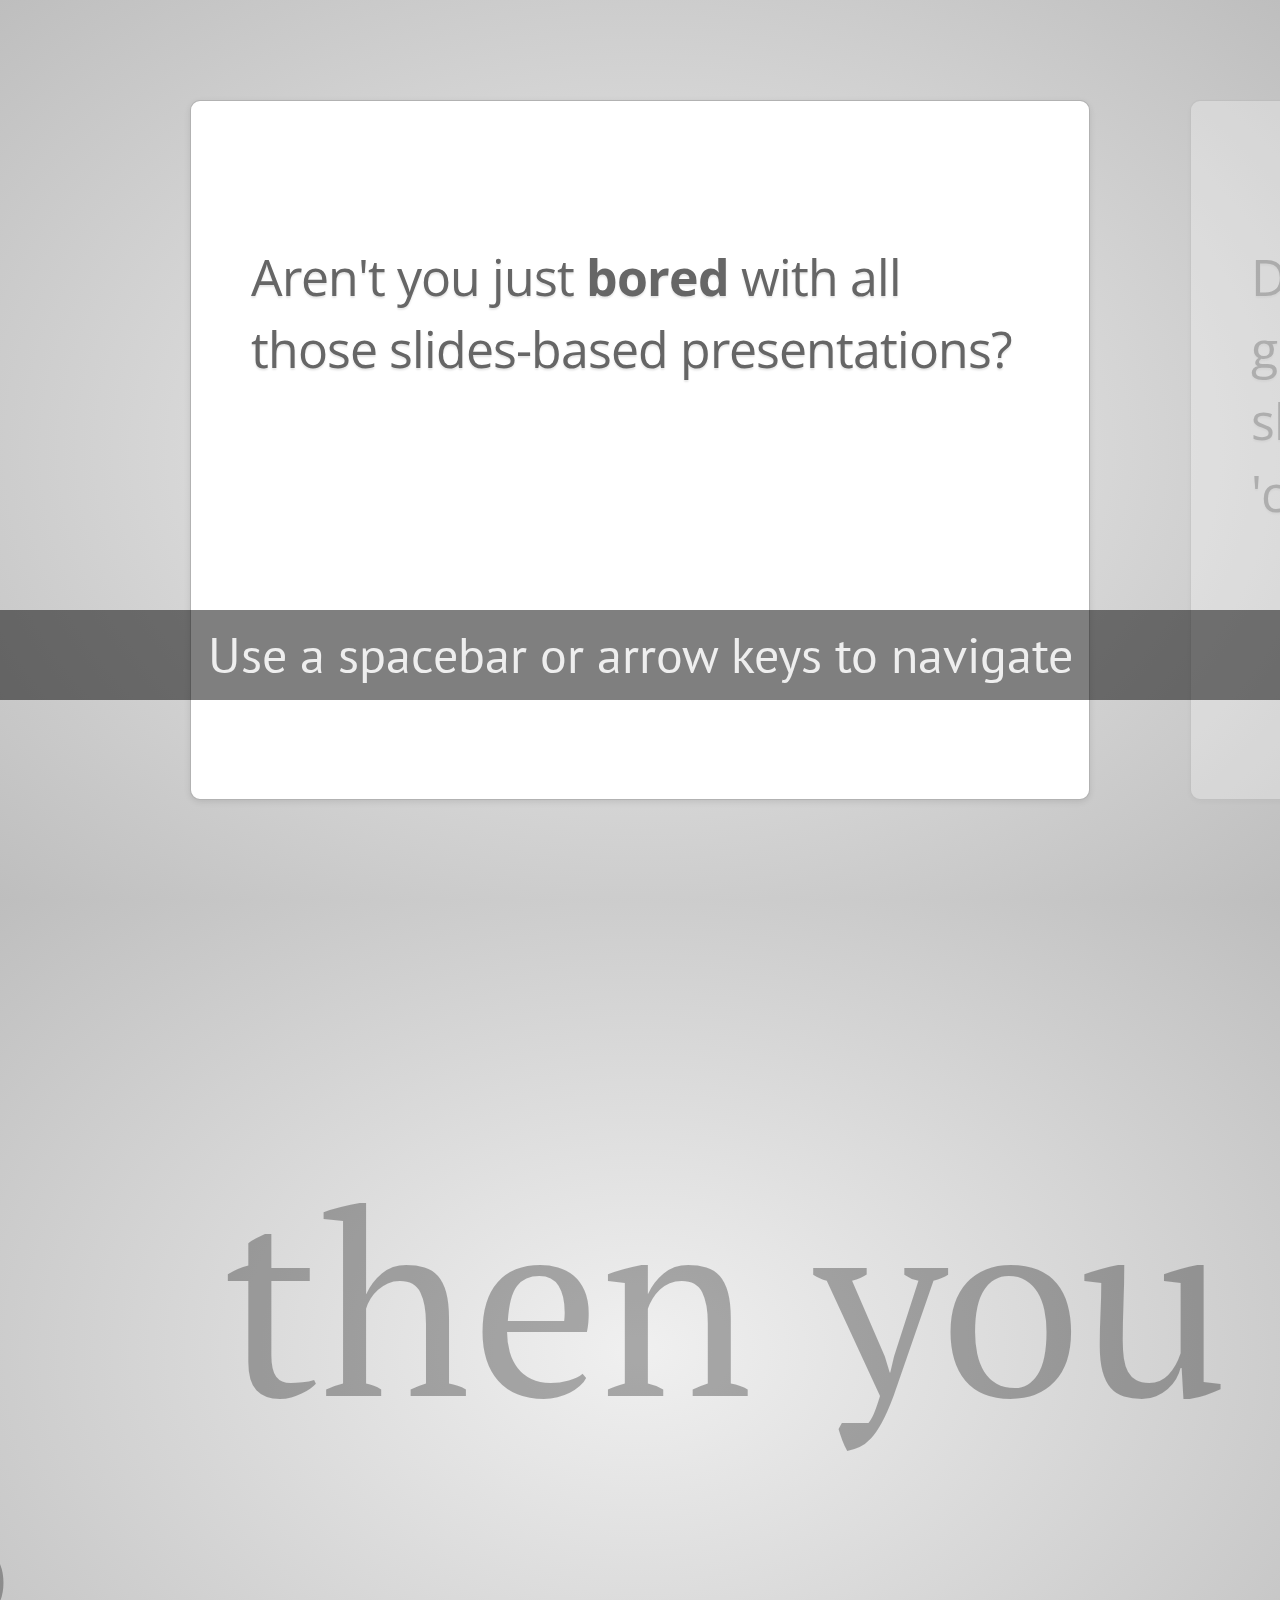
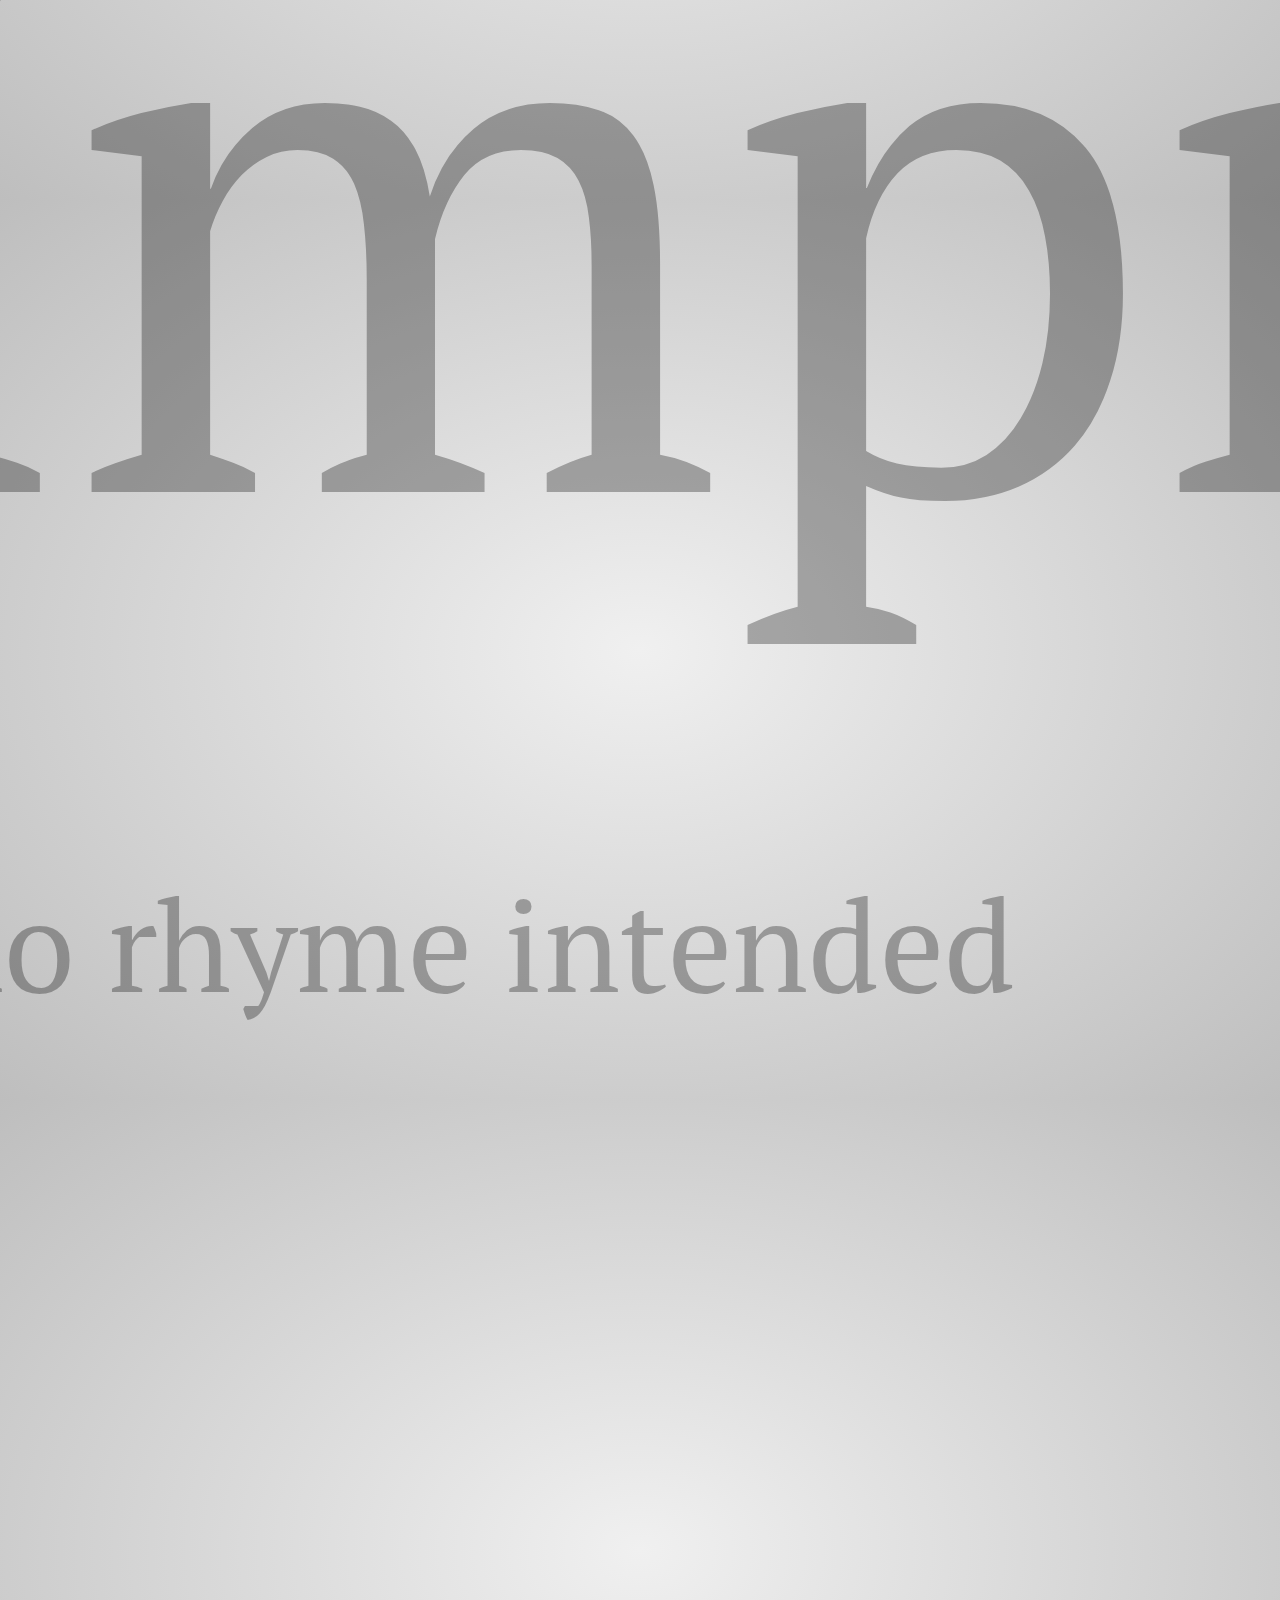
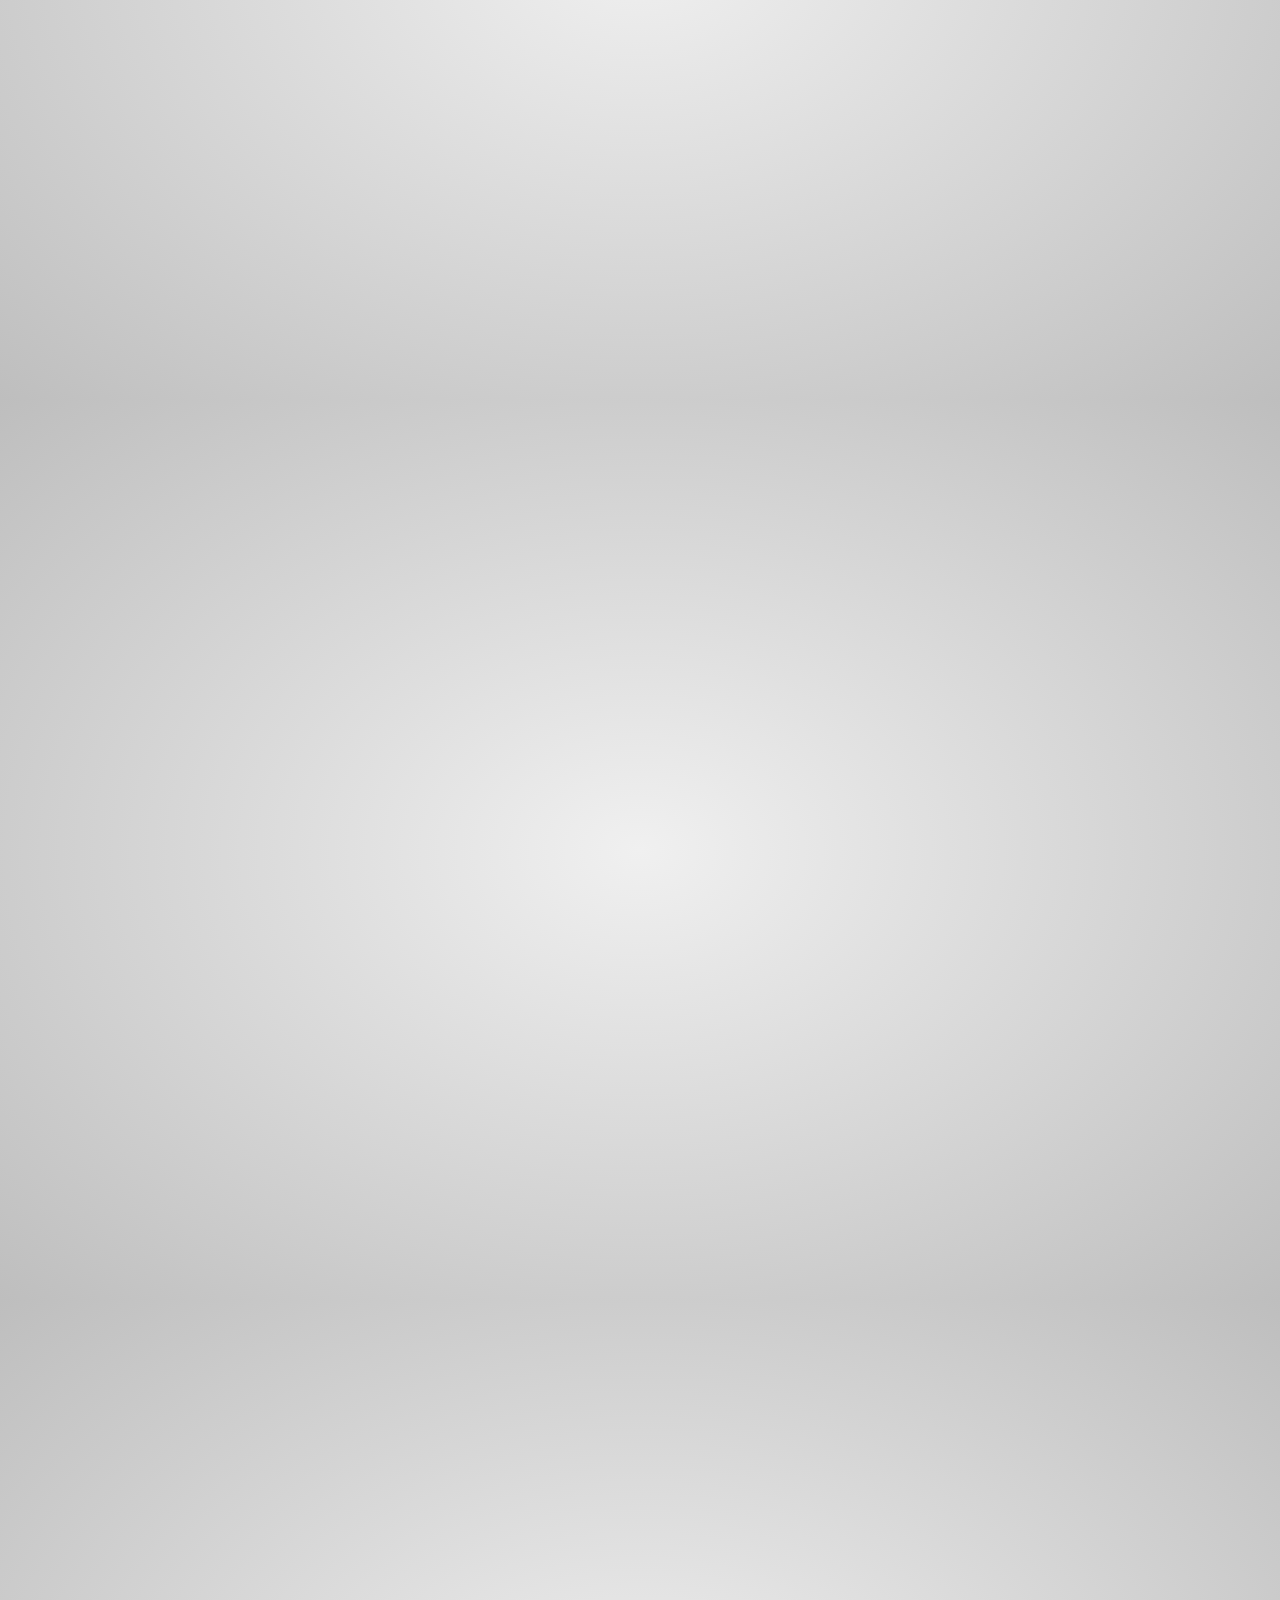
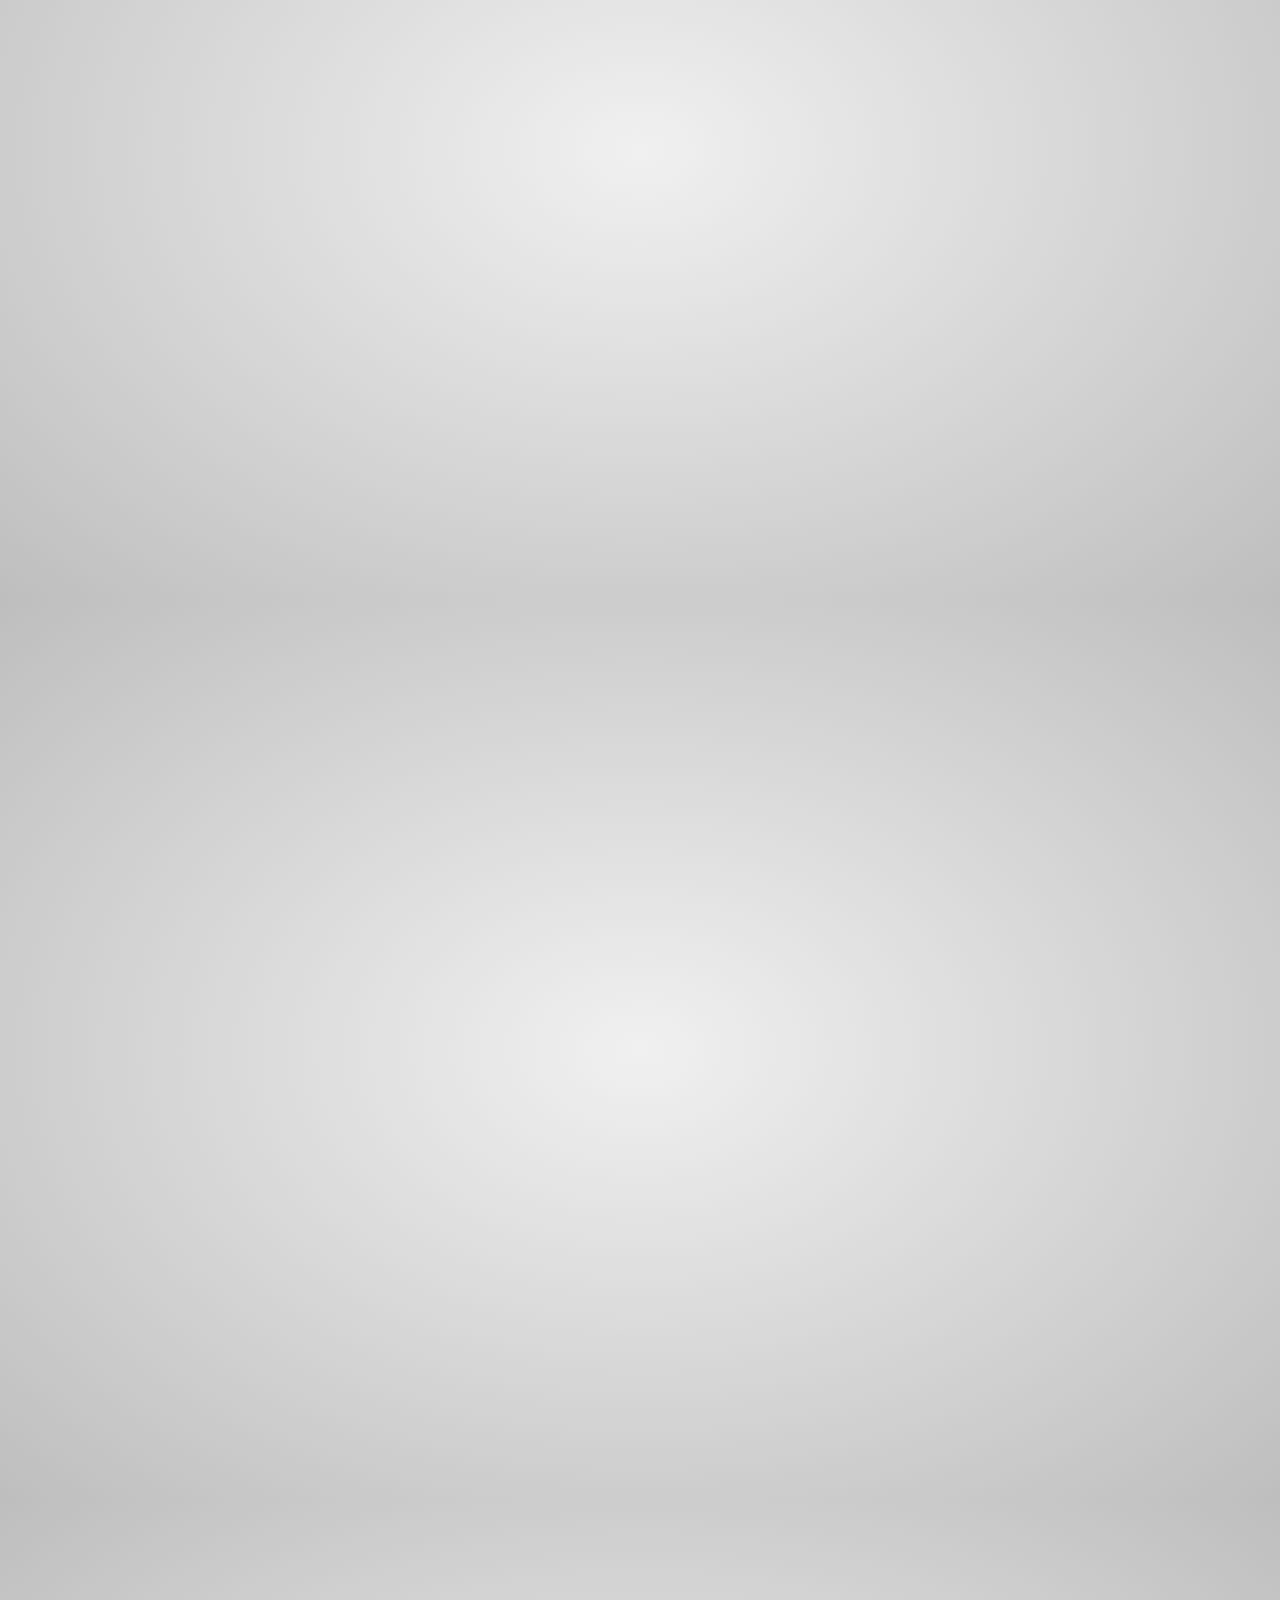
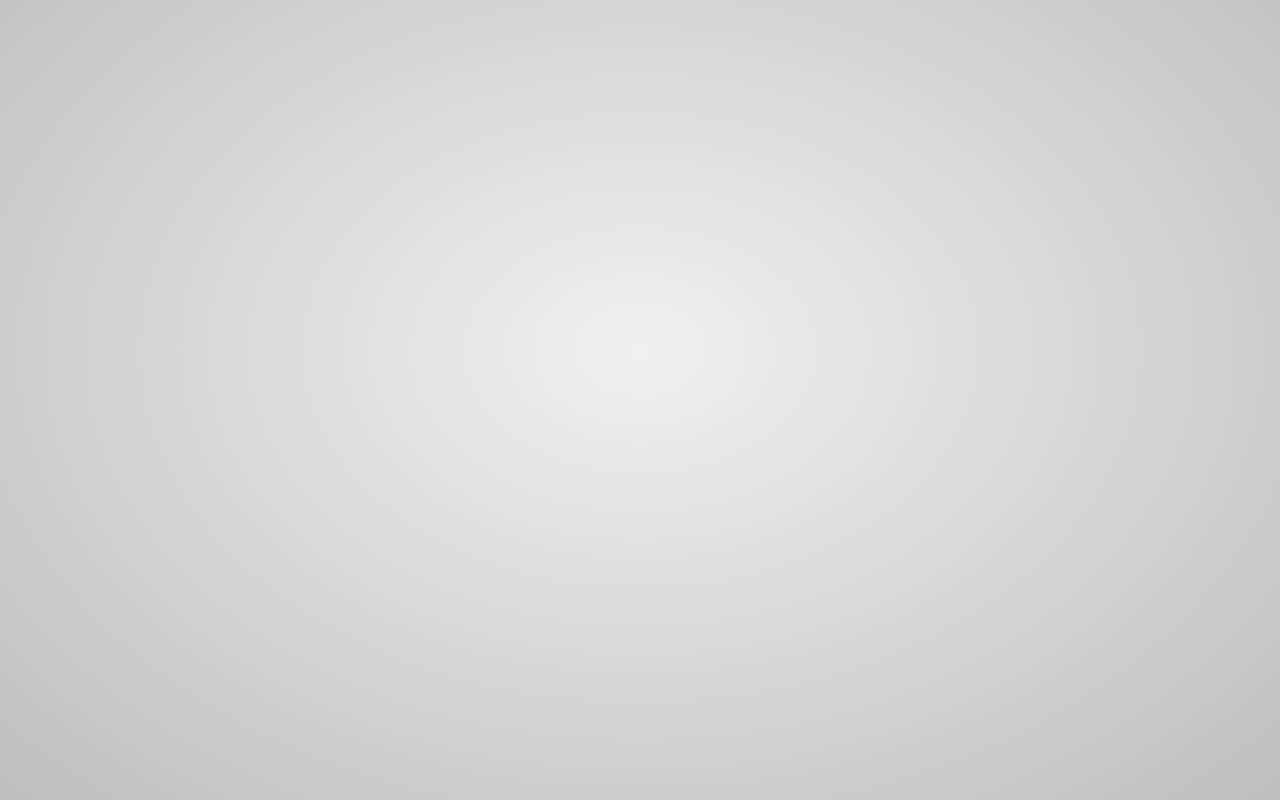
<file: index.html>
<!doctype html>

<!--

    Welcome to the light side of the source, young padawan.

    One step closer to learn something interesting you are...

                               ____                  
                            _.' :  `._               
                        .-.'`.  ;   .'`.-.           
               __      / : ___\ ;  /___ ; \      __  
             ,'_ ""=-.:__;".-.";: :".-.":__;.-="" _`,
             :' `.t""=-.. '<@.`;_  ',@:` ..-=""j.' `;
                  `:-.._J '-.-'L__ `-.-' L_..-;'     
                    "-.__ ;  .-"  "-.  : __.-"       
                        L ' /.======.\ ' J           
                         "-.   "__"   .-"            
                        __.l"-:_JL_;-";.__           
                     .-j/'.;  ;""""  / .'\"-.        
                   .' /:`. "-.:     .-" .';  `.      
                .-"  / ;  "-. "-..-" .-"  :    "-.   
             .+"-.  : :      "-.__.-"      ;-._   \  
             ; \  `.; ;                    : : "+. ; 
             :  ;   ; ;                    : ;  : \: 
             ;  :   ; :                    ;:   ;  : 
            : \  ;  :  ;                  : ;  /  :: 
            ;  ; :   ; :                  ;   :   ;: 
            :  :  ;  :  ;                : :  ;  : ; 
            ;\    :   ; :                ; ;     ; ; 
            : `."-;   :  ;              :  ;    /  ; 
             ;    -:   ; :              ;  : .-"   : 
             :\     \  :  ;            : \.-"      : 
              ;`.    \  ; :            ;.'_..-=  / ; 
              :  "-.  "-:  ;          :/."      .'  :
               \         \ :          ;/  __        :
                \       .-`.\        /t-""  ":-+.   :
                 `.  .-"    `l    __/ /`. :  ; ; \  ;
                   \   .-" .-"-.-"  .' .'j \  /   ;/ 
                    \ / .-"   /.     .'.' ;_:'    ;  
                     :-""-.`./-.'     /    `.___.'   
                           \ `t  ._  /               
                            "-.t-._:'                

-->

<!--
    
    So you'd like to know how to use impress.js?
    
    You've made the first, very important step - you're reading the source code.
    And that's how impress.js presentations are built - with HTML and CSS code.
    
    Believe me, you need quite decent HTML and CSS skills to be able to use impress.js effectively.
    And what is even more important, you need to be a designer, too, because there are no default
    styles for impress.js presentations, there is no default or automatic layout for them.
    
    You need to design and build it by hand.
    
    So...
    
    Would you still like to know how to use impress.js?
    
-->

<html lang="en">
<head>
    <meta charset="utf-8" />
    <meta name="viewport" content="width=1024" />
    <meta name="apple-mobile-web-app-capable" content="yes" />
    <title>impress.js | presentation tool based on the power of CSS3 transforms and transitions in modern browsers | by Bartek Szopka @bartaz</title>
    
    <meta name="description" content="impress.js is a presentation tool based on the power of CSS3 transforms and transitions in modern browsers and inspired by the idea behind prezi.com." />
    <meta name="author" content="Bartek Szopka" />

    <link href="http://fonts.googleapis.com/css?family=Open+Sans:regular,semibold,italic,italicsemibold|PT+Sans:400,700,400italic,700italic|PT+Serif:400,700,400italic,700italic" rel="stylesheet" />

    <!--
        
        Impress.js doesn't depend on any external stylesheet. Script adds all styles it needs for
        presentation to work.
        
        This style below contains styles only for demo presentation. Browse it to see how impress.js
        classes are used to style presentation steps, or how to apply fallback styles, but I don't want
        you to use them directly in your presentation.
        
        Be creative, build your own. We don't really want all impress.js presentations to look the same,
        do we?
        
        When creating your own presentation get rid of this file. Start from scratch, it's fun!
        
    -->
    <link href="css/impress-demo.css" rel="stylesheet" />
    
    <link rel="shortcut icon" href="favicon.png" />
    <link rel="apple-touch-icon" href="apple-touch-icon.png" />
</head>

<!--
    
    Body element is used by impress.js to set some useful class names, that will allow you to detect
    the support and state of the presentation in CSS or other scripts.
    
    First very useful class name is `impress-not-supported`. This class means, that browser doesn't
    support features required by impress.js, so you should apply some fallback styles in your CSS.
    It's not necessary to add it manually on this element. If the script detects that browser is not
    good enough it will add this class, but keeping it in HTML means that users without JavaScript
    will also get fallback styles.
    
    When impress.js script detects that browser supports all required features, this class name will
    be removed.
    
    The class name on body element also depends on currently active presentation step. More details about
    it can be found later, when `hint` element is being described.
    
-->
<body class="impress-not-supported">

<!--
    For example this fallback message is only visible when there is `impress-not-supported` class on body.
-->
<div class="fallback-message">
    <p>Your browser <b>doesn't support the features required</b> by impress.js, so you are presented with a simplified version of this presentation.</p>
    <p>For the best experience please use the latest <b>Chrome</b>, <b>Safari</b> or <b>Firefox</b> browser.</p>
</div>

<!--
    
    Now that's the core element used by impress.js.
    
    That's the wrapper for your presentation steps. In this element all the impress.js magic happens.
    It doesn't have to be a `<div>`. Only `id` is important here as that's how the script find it.
    
    You probably won't need it now, but there are some configuration options that can be set on this element.
    
    To change the duration of the transition between slides use `data-transition-duration="2000"` giving it
    a number of ms. It defaults to 1000 (1s).
    
    You can also control the perspective with `data-perspective="500"` giving it a number of pixels.
    It defaults to 1000. You can set it to 0 if you don't want any 3D effects.
    If you are willing to change this value make sure you understand how CSS perspective works:
    https://developer.mozilla.org/en/CSS/perspective
    
    But as I said, you won't need it for now, so don't worry - there are some simple but interesing things
    right around the corner of this tag ;)
    
-->
<div id="impress">

    <!--
        
        Here is where interesting thing start to happen.
        
        Each step of the presentation should be an element inside the `#impress` with a class name
        of `step`. These step elements are positioned, rotated and scaled by impress.js, and
        the 'camera' shows them on each step of the presentation.
        
        Positioning information is passed through data attributes.
        
        In the example below we only specify x and y position of the step element with `data-x="-1000"`
        and `data-y="-1500` attributes. This means that **the center** of the element (yes, the center)
        will be positioned in point x = -1000px and y = -1500px of the presentation 'canvas'.
        
        It will not be rotated or scaled.
        
    -->
    <div id="bored" class="step slide" data-x="-1000" data-y="-1500">
        <q>Aren't you just <b>bored</b> with all those slides-based presentations?</q>
    </div>

    <!--
        
        The `id` attribute of the step element is used to identify it in the URL, but it's optional.
        If it is not defined, it will get a default value of `step-N` where N is a number of slide.
        
        So in the example below it'll be `step-2`.
        
        The hash part of the url when this step is active will be `#/step-2`.
        
        You can also use `#step-2` in a link, to point directly to this particular step.
        
        Please note, that while `#/step-2` (with slash) would also work in a link it's not recommended.
        Using classic `id`-based links like `#step-2` makes these links usable also in fallback mode.
        
    -->
    <div class="step slide" data-x="0" data-y="-1500">
        <q>Don't you think that presentations given <strong>in modern browsers</strong> shouldn't <strong>copy the limits</strong> of 'classic' slide decks?</q>
    </div>

    <div class="step slide" data-x="1000" data-y="-1500">
        <q>Would you like to <strong>impress your audience</strong> with <strong>stunning visualization</strong> of your talk?</q>
    </div>

    <!--
        
        This is an example of step element being scaled.
        
        Again, we use a `data-` attribute, this time it's `data-scale="4"`, so it means that this
        element will be 4 times larger than the others.
        From presentation and transitions point of view it means, that it will have to be scaled
        down (4 times) to make it back to it's correct size.
        
    -->
    <div id="title" class="step" data-x="0" data-y="0" data-scale="4">
        <span class="try">then you should try</span>
        <h1>impress.js<sup>*</sup></h1>
        <span class="footnote"><sup>*</sup> no rhyme intended</span>
    </div>

    <!--
        
        This element introduces rotation.
        
        Notation shouldn't be a surprise. We use `data-rotate="90"` attribute, meaning that this
        element should be rotated by 90 degrees clockwise.
        
    -->
    <div id="its" class="step" data-x="850" data-y="3000" data-rotate="90" data-scale="5">
        <p>It's a <strong>presentation tool</strong> <br/>
        inspired by the idea behind <a href="http://prezi.com">prezi.com</a> <br/>
        and based on the <strong>power of CSS3 transforms and transitions</strong> in modern browsers.</p>
    </div>

    <div id="big" class="step" data-x="3500" data-y="2100" data-rotate="180" data-scale="6">
        <p>visualize your <b>big</b> <span class="thoughts">thoughts</span></p>
    </div>

    <!--
        
        And now it gets really exciting! We move into third dimension!
        
        Along with `data-x` and `data-y`, you can define the position on third (Z) axis, with
        `data-z`. In the example below we use `data-z="-3000"` meaning that element should be
        positioned far away from us (by 3000px).
        
    -->
    <div id="tiny" class="step" data-x="2825" data-y="2325" data-z="-3000" data-rotate="300" data-scale="1">
        <p>and <b>tiny</b> ideas</p>
    </div>

    <!--
        
        This step here doesn't introduce anything new when it comes to data attributes, but you
        should notice in the demo that some words of this text are being animated.
        It's a very basic CSS transition that is applied to the elements when this step element is
        reached.
        
        At the very beginning of the presentation all step elements are given the class of `future`.
        It means that they haven't been visited yet.
        
        When the presentation moves to given step `future` is changed to `present` class name.
        That's how animation on this step works - text moves when the step has `present` class.
        
        Finally when the step is left the `present` class is removed from the element and `past`
        class is added.
        
        So basically every step element has one of three classes: `future`, `present` and `past`.
        Only one current step has the `present` class.
        
    -->
    <div id="ing" class="step" data-x="3500" data-y="-850" data-rotate="270" data-scale="6">
        <p>by <b class="positioning">positioning</b>, <b class="rotating">rotating</b> and <b class="scaling">scaling</b> them on an infinite canvas</p>
    </div>

    <div id="imagination" class="step" data-x="6700" data-y="-300" data-scale="6">
        <p>the only <b>limit</b> is your <b class="imagination">imagination</b></p>
    </div>

    <div id="source" class="step" data-x="6300" data-y="2000" data-rotate="20" data-scale="4">
        <p>want to know more?</p>
        <q><a href="http://github.com/bartaz/impress.js">use the source</a>, Luke!</q>
    </div>

    <div id="one-more-thing" class="step" data-x="6000" data-y="4000" data-scale="2">
        <p>one more thing...</p>
    </div>

    <!--
        
        And the last one shows full power and flexibility of impress.js.
        
        You can not only position element in 3D, but also rotate it around any axis.
        So this one here will get rotated by -40 degrees (40 degrees anticlockwise) around X axis and
        10 degrees (clockwise) around Y axis.
        
        You can of course rotate it around Z axis with `data-rotate-z` - it has exactly the same effect
        as `data-rotate` (these two are basically aliases).
        
    -->
    <div id="its-in-3d" class="step" data-x="6200" data-y="4300" data-z="-100" data-rotate-x="-40" data-rotate-y="10" data-scale="2">
        <p><span class="have">have</span> <span class="you">you</span> <span class="noticed">noticed</span> <span class="its">it's</span> <span class="in">in</span> <b>3D<sup>*</sup></b>?</p>
        <span class="footnote">* beat that, prezi ;)</span>
    </div>

    <!--
        
        So to make a summary of all the possible attributes used to position presentation steps, we have:
        
        * `data-x`, `data-y`, `data-z` - they define the position of **the center** of step element on
            the canvas in pixels; their default value is 0;
        * `data-rotate-x`, `data-rotate-y`, 'data-rotate-z`, `data-rotate` - they define the rotation of
            the element around given axis in degrees; their default value is 0; `data-rotate` and `data-rotate-z`
            are exactly the same;
        * `data-scale` - defines the scale of step element; default value is 1
        
        These values are used by impress.js in CSS transformation functions, so for more information consult
        CSS transfrom docs: https://developer.mozilla.org/en/CSS/transform
        
    -->
    <div id="overview" class="step" data-x="3000" data-y="1500" data-scale="10">
    </div>

</div>

<!--
    
    Hint is not related to impress.js in any way.
    
    But it can show you how to use impress.js features in creative way.
    
    When the presentation step is shown (selected) its element gets the class of "active" and the body element
    gets the class based on active step id `impress-on-ID` (where ID is the step's id)... It may not be
    so clear because of all these "ids" in previous sentence, so for example when the first step (the one with
    the id of `bored`) is active, body element gets a class of `impress-on-bored`.
    
    This class is used by this hint below. Check CSS file to see how it's shown with delayed CSS animation when
    the first step of presentation is visible for a couple of seconds.
    
    ...
    
    And when it comes to this piece of JavaScript below ... kids, don't do this at home ;)
    It's just a quick and dirty workaround to get different hint text for touch devices.
    In a real world it should be at least placed in separate JS file ... and the touch content should be
    probably just hidden somewhere in HTML - not hard-coded in the script.
    
    Just sayin' ;)
    
-->
<div class="hint">
    <p>Use a spacebar or arrow keys to navigate</p>
</div>
<script>
if ("ontouchstart" in document.documentElement) { 
    document.querySelector(".hint").innerHTML = "<p>Tap on the left or right to navigate</p>";
}
</script>

<!--
    
    Last, but not least.
    
    To make all described above really work, you need to include impress.js in the page.
    I strongly encourage to minify it first.
    
    In here I just include full source of the script to make it more readable.
    
    You also need to call a `impress().init()` function to initialize impress.js presentation.
    And you should do it in the end of your document. Not only because it's a good practice, but also
    because it should be done when the whole document is ready.
    Of course you can wrap it in any kind of "DOM ready" event, but I was too lazy to do so ;)
    
-->
<script src="js/impress.js"></script>
<script>impress().init();</script>

<!--
    
    The `impress()` function also gives you access to the API that controls the presentation.
    
    Just store the result of the call:
    
        var api = impress();
    
    and you will get three functions you can call:
    
        `api.init()` - initializes the presentation,
        `api.next()` - moves to next step of the presentation,
        `api.prev()` - moves to previous step of the presentation,
        `api.goto( idx | id | element, [duration] )` - moves the presentation to the step given by its index number
                id or the DOM element; second parameter can be used to define duration of the transition in ms,
                but it's optional - if not provided default transition duration for the presentation will be used.
    
    You can also simply call `impress()` again to get the API, so `impress().next()` is also allowed.
    Don't worry, it wont initialize the presentation again.
    
    For some example uses of this API check the last part of the source of impress.js where the API
    is used in event handlers.
    
-->

</body>
</html>

<!--
    
    Now you know more or less everything you need to build your first impress.js presentation, but before
    you start...
    
    Oh, you've already cloned the code from GitHub?
    
    You have it open in text editor?
    
    Stop right there!
    
    That's not how you create awesome presentations. This is only a code. Implementation of the idea that
    first needs to grow in your mind.
    
    So if you want to build great presentation take a pencil and piece of paper. And turn off the computer.
    
    Sketch, draw and write. Brainstorm your ideas on a paper. Try to build a mind-map of what you'd like
    to present. It will get you closer and closer to the layout you'll build later with impress.js.
    
    Get back to the code only when you have your presentation ready on a paper. It doesn't make sense to do
    it earlier, because you'll only waste your time fighting with positioning of useless points.
    
    If you think I'm crazy, please put your hands on a book called "Presentation Zen". It's all about 
    creating awesome and engaging presentations.
    
    Think about it. 'Cause impress.js may not help you, if you have nothing interesting to say.
    
-->

<!--
    
    Are you still reading this?
    
    For real?
    
    I'm impressed! Feel free to let me know that you got that far (I'm @bartaz on Twitter), 'cause I'd like
    to congratulate you personally :)
    
    But you don't have to do it now. Take my advice and take some time off. Make yourself a cup of coffee, tea,
    or anything you like to drink. And raise a glass for me ;)
    
    Cheers!
    
-->
</file>
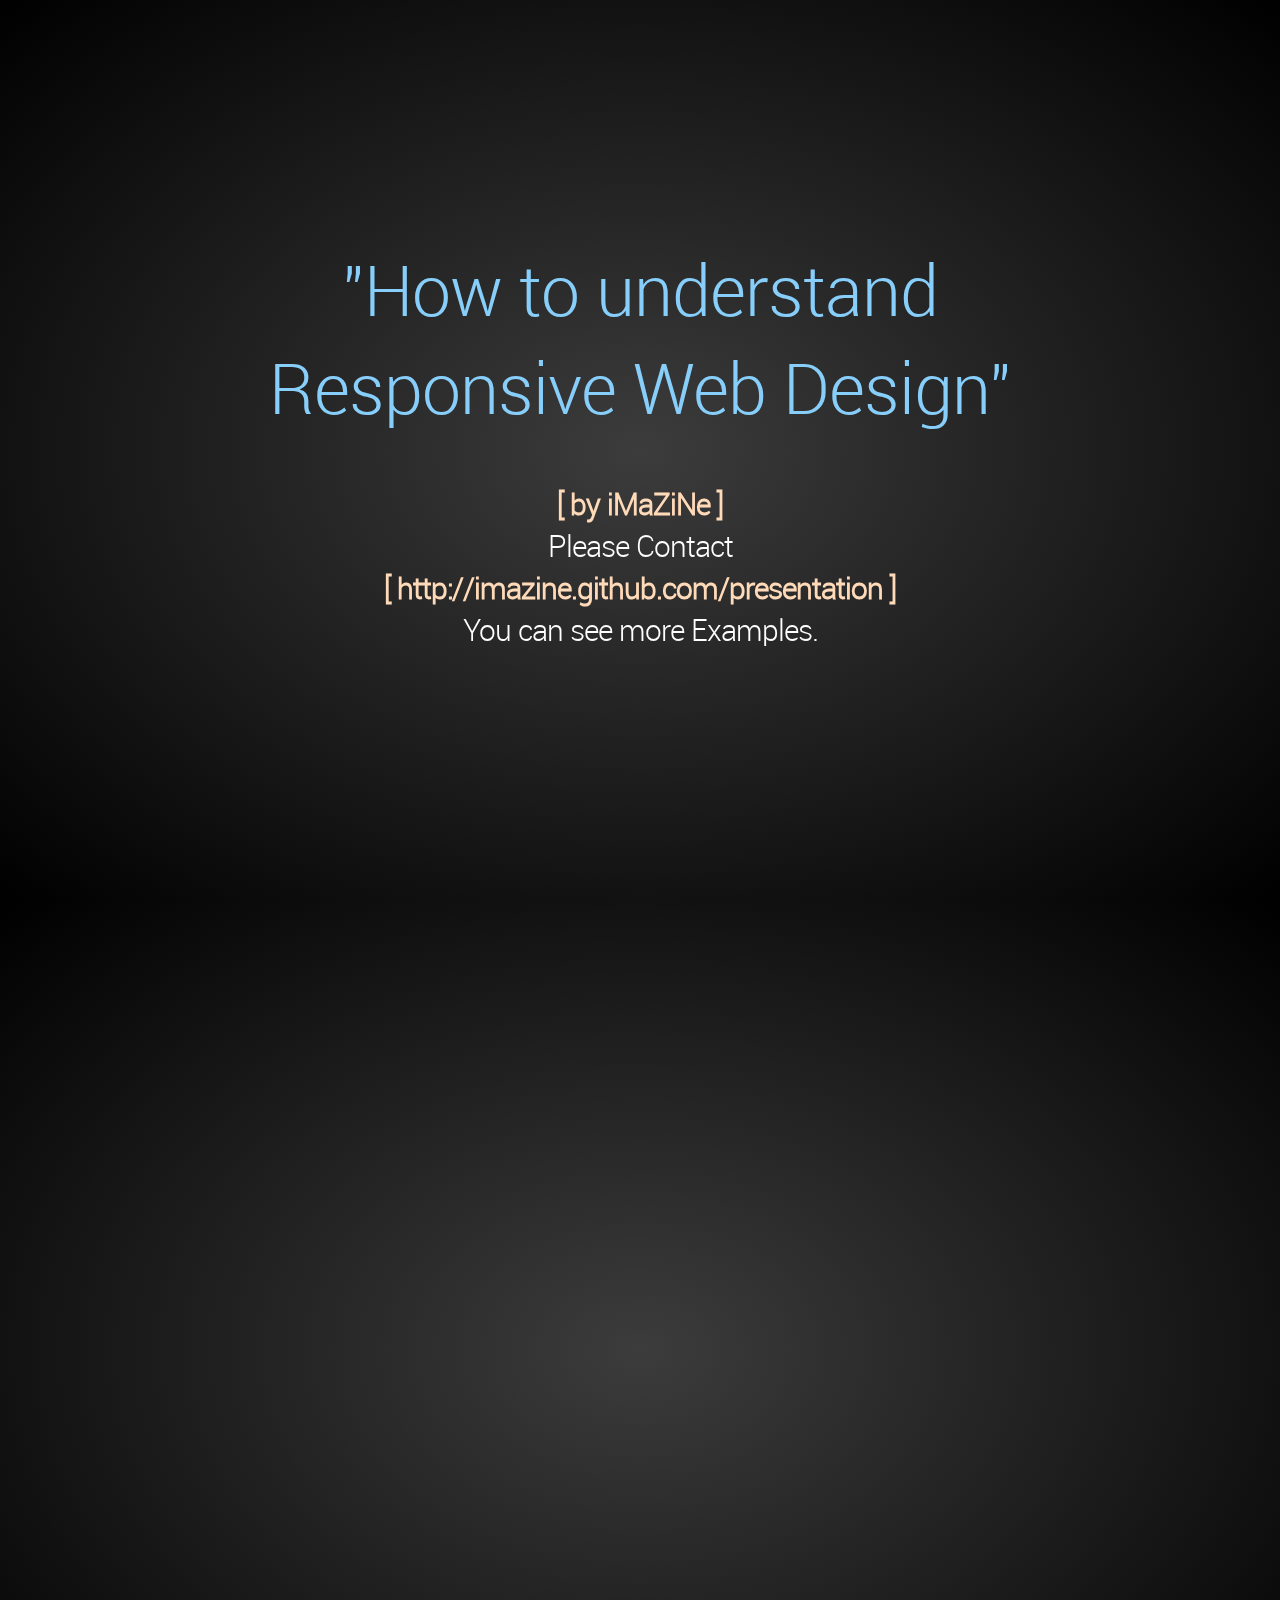
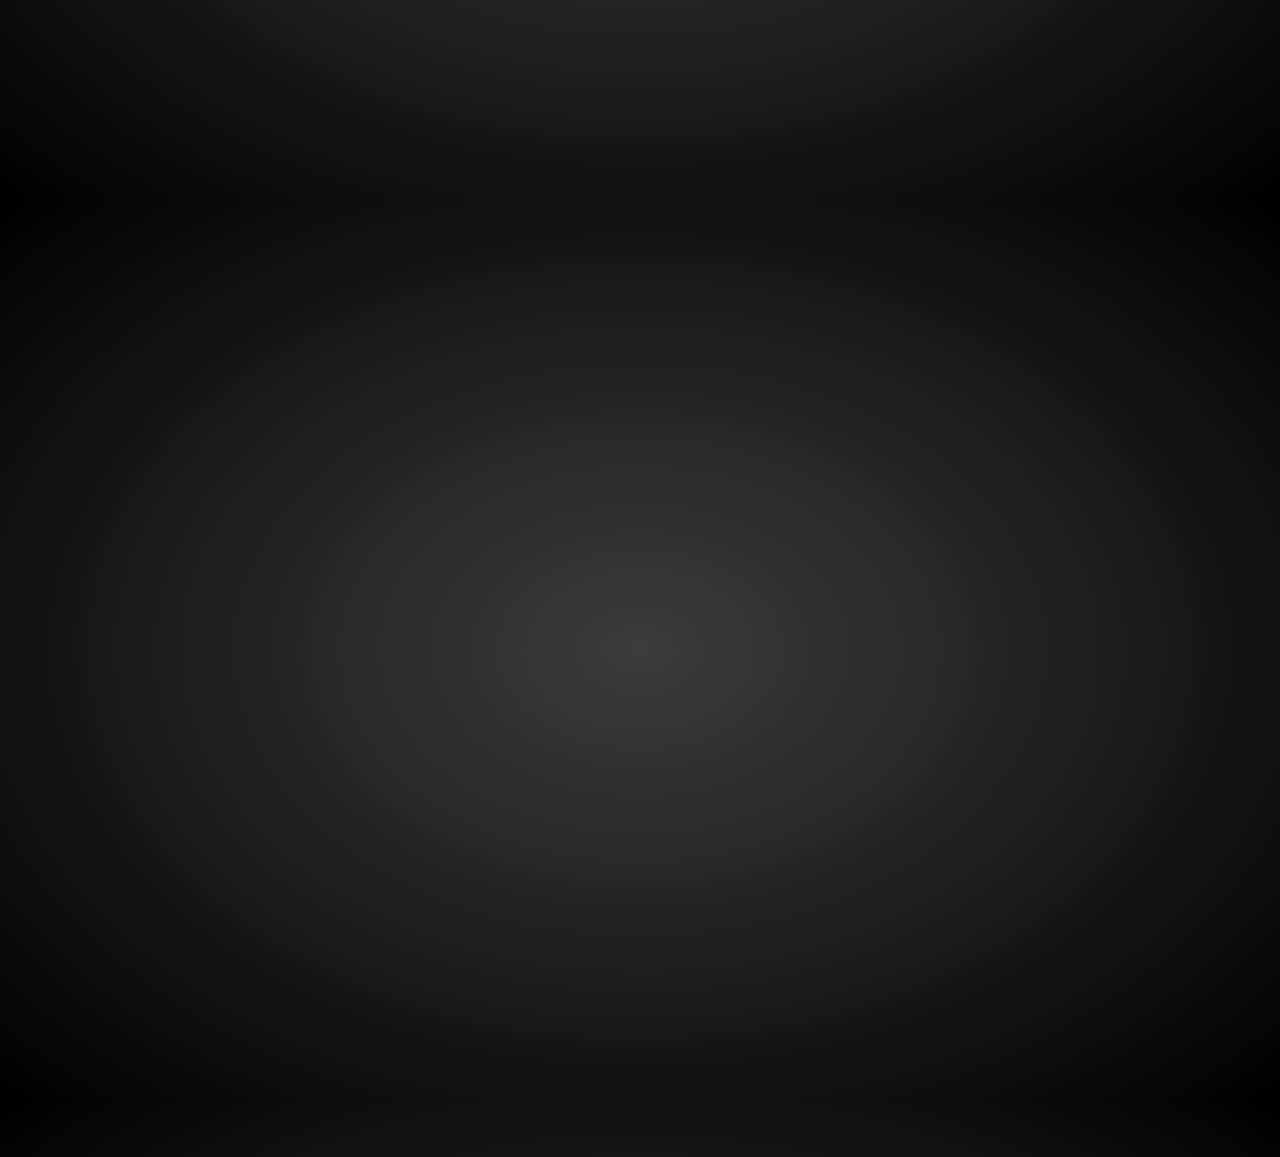
<file: 121213.html>
<!doctype html>

<!--

    iMaZiNe Report

    Dec. 13. 2012 

    How to understand Responsive Web Design with impress.js & HTML/CSS

-->

<html lang="en">
<head>
    <meta charset="utf-8" />
    <meta name="viewport" content="width=1024" />
    <meta name="apple-mobile-web-app-capable" content="yes" />
    <title>How to Underdstand Responsive Web - ImaZiNe Dec. 13. 2012</title>
    
    <meta name="description" content="Understanding Responsive Web" />
    <meta name="author" content="iMaZiNe" />


    
    <link href='http://fonts.googleapis.com/css?family=Text+Me+One' rel='stylesheet' type="text/css">
    <link href="css/121213.css" rel="stylesheet" />
    
</head>


<body class="impress-not-supported">
<div class="fallback-message">
    <p>Your browser <b>doesn't support the features required</b> by impress.js, so you are presented with a simplified version of this presentation.</p>
    <p>For the best experience please use the latest <b>Morden Web </b> browser.</p>
</div>


<div id="impress">

 
    <div id="before" class="step center" data-x="-3100" data-y="-4100" data-rotate="40" data-scale="6">      <p><h3><b>"How to understand Responsive Web Design"</b></h3><br/><a href="http://twitter.com/imazine80">[ by iMaZiNe ]</a></br> Please Contact<br/><a href="http://imazine.github.com/presentation" target="_blank">[ http://imazine.github.com/presentation ]</a><br/>You can see more Examples.</p>
    </div>

    
    <div id="title" class="step" data-x="-470
    0" data-y="-700" data-scale="5">
        <h2>What is</h2>
        <h1><b class="rotating">RESPONSIVE</b></h1>
        <h2>Web ?</h2>
        
    </div>

    <div id="titleSQ1" class="step center" data-x="1400" data-y="400" data-scale="4" data-rotate="-40">
        <h1><b>Variable</b></h1>
        <h4>Contents & Layout</h4>

    </div>

    <div id="titleSQ2" class="step center" data-x="400" data-y="400" data-scale="1" data-rotate="190">
        <super><strong>That's all!!</strong></super>

    </div>

    <div id="why" class="step" data-x="850" data-y="3000" data-scale="3">
        <h5>Why do we have to</h5> <h1><strong>Design</strong></h1>
        <h5><b>Responsive Web</b> ?<h5>
    </div>

    <div id="why1" class="step center" data-x="850" data-y="3000" data-scale="5">
        <h3>Why?</h3>
    </div>
    <div id="why2" class="step center" data-x="850" data-y="3000" data-scale="8">
        <super>Why?</super>
    </div>

    <div id="depend" class="step" data-x="850" data-y="3000" data-rotate="90" data-scale="3">
        <p>Depend <b>N-Screen</b> for <strong>Tablet, SmartPhone, PC and Future Devices.</strong></p>
        <p>Easy to <strong>manage.</strong> </p>
    </div>
     <div id="most" class="step center" data-x="850" data-y="3000" data-rotate="90" data-scale="5">
        <h2>Most of all...</h2>
    </div>
    <div id="samecon" class="step center" data-x="850" data-y="3000" data-rotate="90" data-scale="7">
        <h4>Same <b>Contents</b> & <strong>U</strong>ser e<strong>X</strong>perience</h4>
    </div>
     <div id="precon" class="step center" data-x="850" data-y="3000" data-rotate="90" data-scale="9">
        <h3>Is it <strong>Precondition?</strong></h3>
    </div>

    <div id="no" class="step center" data-x="850" data-y="3000" data-rotate="270" data-scale="11">
        <super><b>NO!!</b></super>
    </div>
    <div id="howto" class="step center" data-x="4200" data-y="1000" data-rotate="90" data-scale="11">
        <h4>How to make <b>Responsive Web?</b></h4>
    </div>
    <div id="howto2" class="step center" data-x="6200" data-y="1000" data-rotate="90" data-scale="8">
        <h4>With <b>Inline-Blocks</b></h4>
        <h4>With <b>JavaScript</b></h4>
        <h4>With <b>MediaQuery</b></h4>
        <h4>or...</h4>
    </div>
    <div id="complex" class="step center" data-x="8200" data-y="1000" data-rotate="90" data-scale="6">
        <h3><strong>Complexed Methods</strong></h3>
    </div>
    <div id="issue" class="step center" data-x="10200" data-y="1000" data-rotate="270" data-scale="2">
        <h4>Issues?</h4>
    </div>
    <div id="cbs" class="step center" data-x="7200" data-y="4000" data-rotate="180" data-scale="10">
        <h4>Cross Browsing Support?</h4>
    </div>
    <div id="cbssol" class="step center" data-x="10200" data-y="1000" data-rotate="90" data-scale="10">
        <p>It's not a problem.</p>
        <p>We have many solutions.</p>
    </div>
     <div id="rissue" class="step center" data-x="12000" data-y="1000" data-rotate="90" data-scale="10">
        <h3>What is <strong>REAL</strong> issue?</h3>
    </div>
    <div id="mobile" class="step center" data-x="12000" data-y="1000" data-rotate="270" data-scale="5">
        <h3>It's <strong>Mobile!!!</strong></h3>
    </div>
     <div id="low" class="step center" data-x="12000" data-y="3000" data-rotate="270" data-scale="3">
        <p><b>Low performance</b> <strong>Browser.</strong></p>
        <p><b>Low performance</b> <strong>JavaScript VM.</strong></p>
        <p><b>Large traffic</b> with <strong>useless ccontents.</strong>.</p>
        <p>Like this...</p>
    </div>
    <div id="img1" class="step center" data-x="12000" data-y="5000" data-rotate="270" data-scale="1">
        <img src="images/web.png">
    </div>
    <div id="img2" class="step center" data-x="12000" data-y="7000" data-rotate="270" data-scale="1">
        <img src="images/tablet.png">
    </div>
    <div id="img3" class="step center" data-x="12000" data-y="9000" data-rotate="270" data-scale="1">
        <img src="images/5inch.png">
    </div>
    <div id="img4" class="step center" data-x="12000" data-y="11000" data-rotate="90" data-scale="1">
        <img src="images/mobile.png">
    </div>
    <div id="uls" class="step center" data-x="12000" data-y="11000" data-rotate="180" data-scale="1">
        <p>Useless image processing makes <b>ineffecient Battery Life</b>.</p>
        <p>Depend on <b>wireless condition</b>.</p>
        <br/>
        <p>Focused <strong>Document-Weight</strong>.</p>
    </div>
    <div id="solution2" class="step center" data-x="10200" data-y="11000" data-rotate="0" data-scale="3">
        <h3>Solution?</h3>
    </div>

    <div id="otoh" class="step center" data-x="10200" data-y="10000" data-rotate="0" data-scale="1">
        <h3>On the other hands...</h3>
    </div>

    <div id="vs" class="step center" data-x="11200" data-y="9000" data-rotate="90" data-scale="3">
        <h3><b>Useful</b> Design</h3> <h1><strong>VS</strong></h1> <h3><b>Useless</b> Design</h3>
    </div>
    <div id="useless" class="step center" data-x="10200" data-y="9000" data-rotate="90" data-scale="1">
        <img src="images/useless1.jpeg">
        <h5>Useless Case</h5>
    </div>
    <div id="useless1" class="step center" data-x="9200" data-y="9000" data-rotate="90" data-scale="1">
        <img src="images/useless3.jpeg">
        <h5>Useless Case</h5>
    </div>
    <div id="useless2" class="step center" data-x="8200" data-y="9000" data-rotate="90" data-scale="1">
        <img src="images/useless5.jpeg">
        <h5>Useless Case</h5>
    </div>
    <div id="useful" class="step center" data-x="7200" data-y="9000" data-rotate="90" data-scale="1">
        <img src="images/useful.jpeg">
        <h5>Useful Case?</h5>
    </div>
    

    <div id="tai" class="step center" data-x="8200" data-y="8000" data-rotate="330" data-scale="1">
        <h1>Think about it.</h1>
        <h3>Are you <b>Designer</b><br/> or <strong>Web Designer?</strong></h3>
    </div>
    <div id="weneed" class="step center" data-x="7200" data-y="7000" data-rotate="150" data-scale="3">
        <h3>Maybe we need <br/><b>Hybrid Theory</b>.</h3>
    </div>
    
    
    <div id="Csolution" class="step center" data-x="7200" data-y="6000" data-rotate="120" data-scale="3">
        <h2><strong>Solution?</strong></h2>
    </div>

    <div id="makelight" class="step center" data-x="7200" data-y="5000" data-rotate="90" data-scale="3">
        <p>Make Light, Tiny, tidy, little, simple, minify...</p>
    </div>

    <div id="WTF" class="step center" data-x="7200" data-y="4000" data-rotate="60" data-scale="1">
        <super>WTF.!!!</super>
    </div>

    <div id="csi" class="step center" data-x="7200" data-y="4000" data-rotate="30" data-scale="4">
        <h3>Common <br/><b>Solution is</b>...</h3>
    </div>
    <div id="Cbd" class="step center" data-x="7200" data-y="4000" data-rotate="360" data-scale="1">
        <h3>The <strong>Code Based Design.</strong></h3>
    </div>
    <div id="webis" class="step center" data-x="7200" data-y="4600" data-rotate="360" data-scale="1">
        <h4>Web Page is <b>Document.</b></h4>
    </div>
    <div id="Webiscd2" class="step center" data-x="7200" data-y="5200" data-rotate="360" data-scale="1">
        <h4>Web Page is...<br/><strong>Cascading Document.</strong></h4>
    </div>
    <div id="Cbdisthis" class="step center" data-x="7200" data-y="6200" data-rotate="360" data-scale="1">
        <h5>Understand <b>cascade flow</b></h5>
        <h5>Construct <b>cascade HTML</b></h5>
        <h5>Draw with <b>CSS</b></h5>
        <h5>and Less <b>Images, JavaScript & Framework</b></h5>
    </div>
    <div id="wwhtdcbd" class="step center" data-x="7200" data-y="5000" data-rotate="0" data-scale="3">
        <h5>Why we have to do <strong>Code Based Design.</strong></h5>
    </div>
    <div id="Cbdis" class="step center" data-x="6200" data-y="5000" data-rotate="270" data-scale="6">
        <h5>Ultra light weight</h5>
        <h5>Faster</h5>
        <h5>Accessible</h5>
        <h5>and...</h5>
    </div>
    <div id="Cbdis2" class="step center" data-x="6200" data-y="4000" data-rotate="0" data-scale="2">
        <h4><b>FLEXIBLE</b></h4>
        <super>&</super>
        <h4><strong>RESPONSE</strong></h4>
    </div>

    <div id="samples" class="step center" data-x="5200" data-y="6000" data-rotate="180" data-scale="3">
        <h3>Samples</h3>
        <h5><a href="http://nodeconf.uk/" target="_blank">play.node();</a></h5>
        <h5><a href="http://nodestack.org" target="_blank">Nodestack</a></h5>
        <h5><a href="http://stuffandnonsense.co.uk/" target="_blank">StuffAndNonsense</a></h5>
    </div>

    <div id="tips" class="step center" data-x="5200" data-y="8000" data-rotate="0" data-scale="3">
        <h2><strong>TIPS</strong></h2>
        <h4>for CSS</h4>
        <h4>for Collaboration</h4>
        <p>respond.js, ie5shiv.js, ie9fix.css</p>
    </div>

    <div id="Conclusion" class="step center" data-x="5200" data-y="8000" data-rotate="270" data-scale="3">
        <h3><b>Conclusion</b></h3>
    </div>

    <div id="enjoytr" class="step center" data-x="5200" data-y="8000" data-rotate="180" data-scale="3">
        <h2>Enjoy the <strong>RULES !!</strong></h2>
    </div>

    <div id="thanks" class="step center" data-x="7200" data-y="4000" data-rotate="180" data-scale="3">
        <h3>THANKS</h3>
    </div>

    <div id="overview" class="step" data-x="3000" data-y="1500" data-scale="10">
    </div>
</div>


<script>
if ("ontouchstart" in document.documentElement) { 
    document.querySelector(".hint").innerHTML = "<p>Tap on the left or right to navigate</p>";
}
</script>


<script src="js/impress.js"></script>
<script>impress().init();</script>
</file>
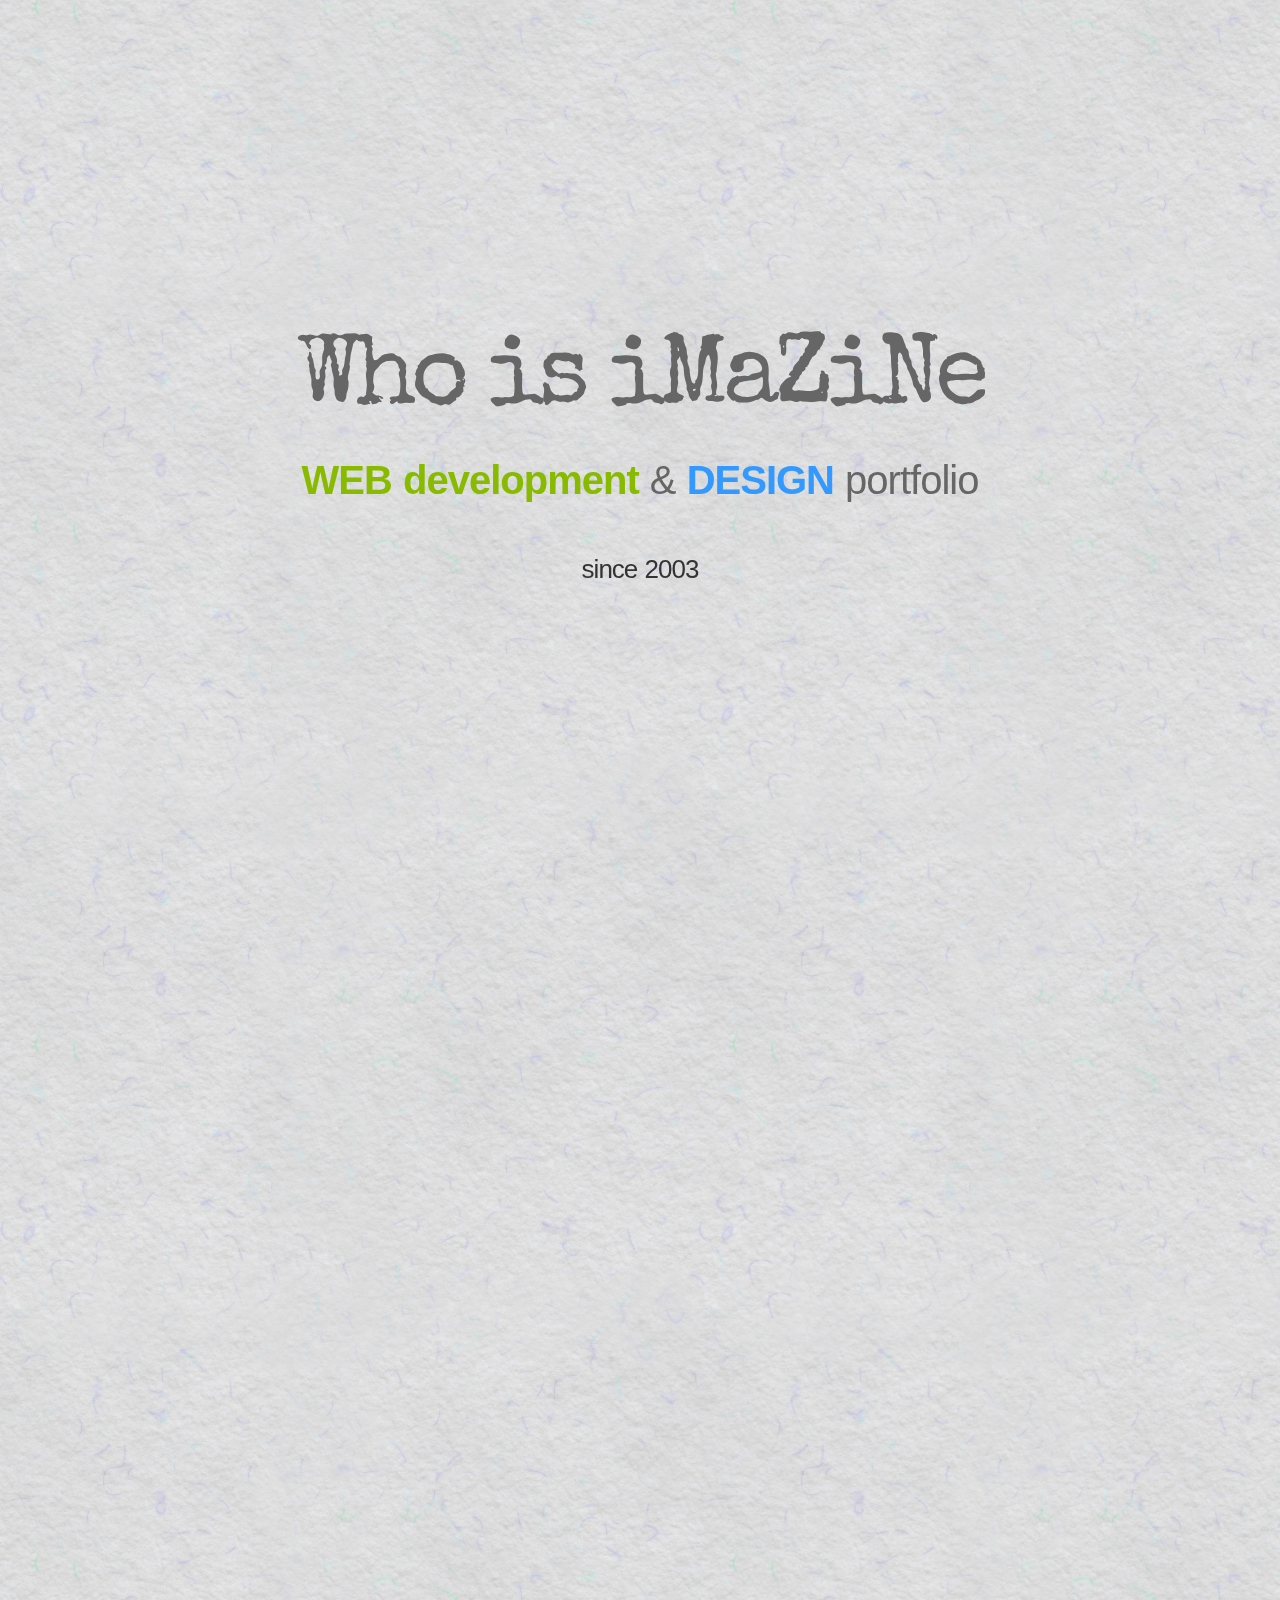
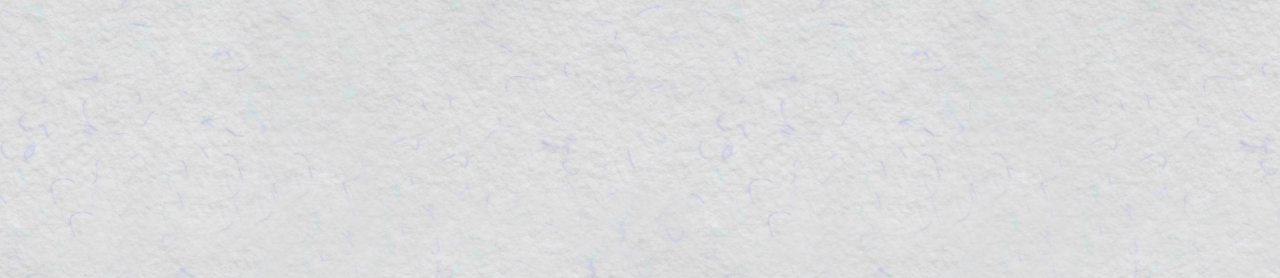
<file: whoami.html>
<!doctype html>

<!--

    iMaZiNe Report

    Dec. 13. 2012 

    How to understand Responsive Web Design with impress.js & HTML/CSS

-->

<html lang="en">
<head>
    <meta charset="utf-8" />
    <meta name="viewport" content="width=device-width;" />
    <meta name="apple-mobile-web-app-capable" content="yes" />
    <title>Who am i iMaZiNe Apr 11 2013</title>
    
    <meta name="description" content="Understanding Responsive Web" />
    <meta name="author" content="iMaZiNe" />


        
    <link href='http://fonts.googleapis.com/css?family=Special+Elite' rel='stylesheet' type='text/css'>    
    <link href="css/whoami.css" rel="stylesheet" />
    
</head>


<body class="impress-not-supported">
<div class="fallback-message">
    <p>Your browser <b>doesn't support the features required</b> by impress.js, so you are presented with a simplified version of this presentation.</p>
    <p>For the best experience please use the latest <b>Morden Web </b> browser.</p>
</div>


<div id="impress">

 
    <div id="before" class="step center" data-x="-3100" data-y="-4100" data-rotate="40" data-scale="6">
        <h1 class="important">Who is iMaZiNe</h1>
        <h3><b>WEB development</b> & <strong>DESIGN</strong> portfolio</h3>
        <br/>
        <h4 class="dark">since 2003</h4>
    </div>

    
    <div id="title" class="step" data-x="-470
    0" data-y="-700" data-scale="5">
        <pre class="important">
        var imazine = {
            name : "박일호",
            born : "Dec 15. 1980.",
            aka : "iMaZiNe"
            avility : {
                Web Program : {
                    "JavaScript", "HTML/CSS", "php", "MySQL", "MSSQL", "MongoDB"
                }, Design : {
                        tools : {
                            "Photoshop", "Illustrator", "Hand drawing"
                        }, available : {
                            "web", "logo", "tiny product"
                        }
                }
            }
        };
        </pre>
        
    </div>

    <div id="titleSQ1" class="step" data-x="1400" data-y="400" data-scale="4" data-rotate="-40">
        <h3 class="important">First Works</h3>
        <h4><b>khro2000.org</b></h4>
        <h4>Period : 2003 Oct</h4>
        <h5><strong>Environment : APM Hosting</strong></h5>
        <h5>Description : 교회 장로님이 아이들 영어 교육을 위해 만든 사이트</h5>
        <h5>Works : Development & Design</h5>
    </div>

    <div id="titleSQ2" class="step" data-x="400" data-y="400" data-scale="1" data-rotate="190">
        <h3 class="important">BgBz.com</h3>
        <h4><b>해외 구매대행 쇼핑몰</b></h4>
        <h4>Period : 2003 Nov ~ 2005 May</h4>
        <h5><strong>Environment : Linux - Apache + Php + MySQL, Windows - MSSQL + Web Crawler</strong></h5>
        <h5>Description : Web Clawler로 국내 정식 수입처가 없는 상품 정보를 수집하여 무게별 항공운임 및 품목별 관세를 포함한 상품으로 변환하여 판매하는 사이트</h5>
        <h5>Works : Development & Design</h5>
    </div>

    <div id="why" class="step" data-x="850" data-y="1600" data-scale="1">
        <h3 class="important">asquick.net</h3>
        <h4><b>컴퓨터 수리업체 사이트</b></h4>
        <h4>Period : 2006 Feb</h4>
        <h5><strong>Environment : APM Hosting</strong></h5>
        <h5>Description : 실시간 예약 및 결과 처리</h5>
        <h5>Works : Development & Design</h5>
    </div>

    <div id="why1" class="step" data-x="850" data-y="3000" data-scale="1">
        <h3 class="important">sojinart.com</h3>
        <h4><b>미술학원 사이트</b></h4>
        <h4>Period : 2006 May</h4>
        <h5><strong>Environment : APM Hosting</strong></h5>
        <h5>Description : Action script 2.0 사용 Full Flash Site</h5>
        <h5>Works : Development & Design</h5>
    </div>
    <div id="why2" class="step" data-x="1150" data-y="2000" data-scale="2">
        <h3 class="important">2006 ~ 2009</h3>
        <h4><b>APM 기반 사이트 다수</b></h4>
        <h5><strong>Environment : APM Hosting</strong></h5>
        <h5>Description : 게시판 솔루션 기반의 평범한 개인/회사 사이트</h5>
        <h5>Works : Development & Design</h5>
    </div>

    <div id="depend" class="step" data-x="1550" data-y="2000" data-rotate="90" data-scale="3">
        <h3 class="important">Webiz Solution</h3>
        <h4><b>다국어 기반의 쇼핑몰 솔루션</b></h4>
        <h4>Period : 2009 Sep ~ 2010 Sep</h4>
        <h5><strong>Environment : Linux + Apache + MySQL + AJAX</strong></h5>
        <h5>Description : 수출업체용 다국어 쇼핑몰 솔루션 Geo-ip 기반, Currency/항공운임 자동계산 등</h5>
        <h5>Works : Development & Design</h5>
    </div>

    <div id="samecon" class="step" data-x="1850" data-y="3000" data-rotate="90" data-scale="2">
        <img src="images/Front_Concept.png" alt="koraps_site" class="left">
        <h3 class="important">koraps.com</h3>
        <h4><b>자동차 부품 수출 사이트</b></h4>
        <h4>Period : 2010 Apr ~ Jul</h4>
        <h5><strong>Environment : Linux + Apache + MySQL + AJAX</strong></h5>
        <h5>Description : 검색엔진 스타일로 조회할 수 있도록 구현 (600만건의 자동차 부품, Stored Procedure 와 Partition 을 활용 VM 환경에서 none-index시 최대 1.5sec 이내에 검색)</h5>
        <h5>Works : Development & Design</h5>
    </div>    
     <div id="most" class="step" data-x="2550" data-y="3000" data-rotate="90" data-scale="2">
        <img src="images/comming.png" alt="reonels_site" class="left">
        <h3 class="important">Reonels.com</h3>
        <h4><b>중국 도매물 수입 사이트</b></h4>
        <h4>Period : 2010 Jul ~ Sep</h4>
        <h5><strong>Environment : Linux + Apache + MySQL + AJAX</strong></h5>
        <h5>Description : 수입용 계산모듈 추가</h5>
        <h5>Works : Development & Design</h5>
    </div>

     <div id="mbs" class="step" data-x="3450" data-y="3500" data-rotate="90" data-scale="1">
        <img src="images/floma.png" alt="floma_logo" class="left">
        <h3 class="important">Floma</h3>
        <h4><b>방향 기능이 있는 조화</b></h4>
        <h4>Period : 2011 Jan ~ May</h4>
        <h5><strong>Description : 향기나는 꽃 Floma 의 로고 및 제품, 판촉물 등 전체 디자인</strong></h5>
        <h5>Works : Product Design</h5>
    </div>

     <div id="precon" class="step" data-x="3050" data-y="2000" data-rotate="90" data-scale="1">
        <img src="images/logo-cs.png" alt="mbs_logo" class="left">
        <h3 class="important">Miracle Bookshelf</h3>
        <h4><b>기적의 책꽃이 시안</b></h4>
        <h4>Period : 2011 Oct</h4>
        <h5><strong>Description : 기적의 책꽃이 시즌4를 위한 Logo 시안 작업</strong></h5>
        <p>선택 되지는 않음</p>
        <h5>Works : Logo Design</h5>
    </div>

    <div id="no11" class="step" data-x="4350" data-y="2400" data-rotate="270" data-scale="1">
        <img src="images/handduck.png" alt="handduck_site" class="left">
        <a href="http://www.handduck.com" target="_blank"><h3 class="important">handduck.com</h3></a>
        <h4><b>한떡</b></h4>
        <h4>Period : 2012 Jan</h4>
        <h5><strong>Environment : APM Hosting + AJAX</strong></h5>
        <h5>Description : Twitter 해시 태그를 활용하여 기능 간략화, AJAX 기반의 1Page 쇼핑몰</h5>
        <h5>Works : Development & Design</h5>
    </div>

    <div id="no" class="step" data-x="850" data-y="3000" data-rotate="270" data-scale="1">
        <img src="images/26years.png" alt="26years_site" class="left">
        <a href="26years.co.kr" target="_blank"><h3 class="important">26years.co.kr</h3></a>
        <h4><b>영화 26년 제작두레</b></h4>
        <h4>Period : 2012 Jun</h4>
        <h5><strong>Environment : APM Hosting + AJAX</strong></h5>
        <h5>Description : 영화 26년 제작기금 마련을 위한 두레(펀딩) 사이트.</h5>
        <h5>Works : Development & Design</h5>
    </div>
    <div id="howto" class="step" data-x="4200" data-y="1000" data-rotate="90" data-scale="3">
        <img src="images/PlayNODE_LOGO_Final.png" alt="playnode_logo" class="left small200">
        <img src="images/Web_preview.png" alt="playnode_site" class="left small150">
        <img src="images/Shirts_Preview.png" alt="playnode_Shirts" class="left small150">
        <a href="nodeconf.kr" target="_blank"><h3 class="important">play.node(); Conference 2012</h3></a>
        <h4><b>node.js 컨퍼런스 Organizer</b></h4>
        <h4>Period : 2012 Oct</h4>
        <h5><strong>Environment : linux + nginx + node.js + mongoDB + git</strong></h5>
        <h5>Description : Logo 및 반응형 사이트, 컨퍼런스 용품 디자인, site 작업은 git을 통한 협업</h5>
        <h5>Works : Conference Design</h5>
    </div>
    <div id="howto2" class="step" data-x="6200" data-y="1000" data-rotate="90" data-scale="2">
        <img src="images/undefined_logo3.png" alt="26years_site" class="left">
        <h3 class="important">undefine:D</h3>
        <h4><b>undefine:D logo</b></h4>
        <h4>Period : 2013 Jan</h4>
        <h5>Description : undefine:D group Logo</h5>
        <h5>Works : Logo Design</h5>
    </div>
    <div id="complex" class="step" data-x="8200" data-y="1000" data-rotate="90" data-scale="4">
        <img src="images/mimesis01.png" alt="playnode_logo" class="left small200">
        <img src="images/mimesis02.png" alt="playnode_site" class="left">
        <a href="http://mimesisart.co.kr/0.html" target="_blank"><h3 class="important">mimesisart.co.kr</h3></a>
        <h4><b>mimesis books, design, museum 3개 사이트 통합</b></h4>
        <h4>Period : 2013 Feb ~ Apr</h4>
        <h5><strong>Environment : linux + nginx + node.js + mongoDB + git</strong></h5>
        <h5>Description : Mobile에 최적화 될 수 있는 반응형 사이트(Full-load 500K 이하), 관리자에서 Markdown 으로 페이지를 자유롭게 변경 가능, Polyfill 사용으로 IE7+ 대응</h5>
        <h5>Works : Development</h5>
    </div>
    <div id="complex1" class="step" data-x="8200" data-y="1000" data-rotate="0" data-scale="4">
        <h3 class="important">vProject</h3>
        <h4><b>Mobile Device용 Web Store</b></h4>
        <h4>Period : 2013 May ~ Aug</h4>
        <h5><strong>Environment : JavaScript + HTML5/CSS3 + git</strong></h5>
        <h5>eBook 전용기기(Tablet)에서 Application Web-view 로 동작하는 Store</h5>
        <h5>Works : Front-End Engineering</h5>
    </div>    
    <div id="complexb" class="step" data-x="8200" data-y="1000" data-rotate="0" data-scale="4">
        <h3 class="important"><a href="http://tipjs-team.github.io/tipJS/" target="_blank">tipJS site</a></h3>
        <h4><b>tipJS official Site</b></h4>
        <h4>Period : 2013 Sep</h4>
        <h5><strong>Environment : HTML5/CSS3 + git</strong></h5>
        <h5>Works : Responsive Site Design-gineering</h5>
    </div>
    <div id="complexa" class="step" data-x="8400" data-y="1100" data-rotate="90" data-scale="4">
        <h3 class="important">Kepco AMI Project</h3>
        <h4><b>한국전력 원격 검침 관리용 AMI</b></h4>
        <h4>Period : 2013 Aug ~ Nov</h4>
        <h5><strong>Environment : JavaScript(ExtJS) + HTML5/CSS3 </strong></h5>
        <h5>UX/UI Design 및 ExtJS theme 제작</h5>
        <h5>Works : Design-gineer</h5>
    </div>
    <div id="complex2" class="step" data-x="8200" data-y="1200" data-rotate="90" data-scale="1">
        <h3 class="important">Etc</h3>
        <a href="http://github.com/imazine/mob.js" target="_blank"><h4><b>mob.js - github</b></h4></a>
        <h5><strong>mobile에서 이미지 트래픽을 줄이기 위한 JavaScript Library (Open Source)</strong></h5>
        <a href="http://imazine.github.com/presentation/121213.html" target="_blank"><h4><b> How to understand responsive web design</b></h4></a>
        <h5><strong>발표자료 - 반응형 웹 디자인 이해하기</strong></h5>
        <a href="http://http://d2fest.kr/prize-winners.html" target="_blank"><h4><strong>수상 - Naver D2fest(동상) SOAK</strong></h4></a>
        <a href="http://tipjs-team.github.io/tipJS/" target="_blank"><h4><strong>수상 - 공개SW개발자대회(금상) tipJS</strong></h4></a>
        <a href="http://twitter.com/imazine80" target="_blank"><h4><b>twitter - imazine80</b></h4></a>
        <a href="http://facebook.com/imazine80" target="_blank"><h4><b>facebook - imazine80</b></h4></a>
        <h5><strong>None JavaScript UI prototype</strong></h5>
        <a href="http://youmuse.unioh.com" target="_blank"><h4><b>YOUMUSE prototype</b></h4></a>
    </div>

    <div id="thanks" class="step center" data-x="7200" data-y="4000" data-rotate="180" data-scale="7">
        <h3>THANKS</h3>
        <p>Contact me for more information</p>
        <p><b><a href="mailto:imazine@me.com">imazine@me.com</a></b></p>
    </div>

    <div id="overview" class="step" data-x="3000" data-y="1500" data-scale="10">
    </div>
</div>


<script>
if ("ontouchstart" in document.documentElement) { 
    document.querySelector(".hint").innerHTML = "<p>Tap on the left or right to navigate</p>";
}
</script>


<script src="js/impress.js"></script>
<script>impress().init();</script>
</file>
<file: css/impress-demo.css>
/*
    So you like the style of impress.js demo?
    Or maybe you are just curious how it was done?
    
    You couldn't find a better place to find out!
    
    Welcome to the stylesheet impress.js demo presentation.
    
    Please remember that it is not meant to be a part of impress.js and is
    not required by impress.js.
    I expect that anyone creating a presentation for impress.js would create
    their own set of styles.
    
    But feel free to read through it and learn how to get the most of what
    impress.js provides.
    
    And let me be your guide.
    
    Shall we begin?
*/


/* 
    We start with a good ol' reset.
    That's the one by Eric Meyer http://meyerweb.com/eric/tools/css/reset/ 
    
    You can probably argue if it is needed here, or not, but for sure it
    doesn't do any harm and gives us a fresh start.
*/

html, body, div, span, applet, object, iframe,
h1, h2, h3, h4, h5, h6, p, blockquote, pre,
a, abbr, acronym, address, big, cite, code,
del, dfn, em, img, ins, kbd, q, s, samp,
small, strike, strong, sub, sup, tt, var,
b, u, i, center,
dl, dt, dd, ol, ul, li,
fieldset, form, label, legend,
table, caption, tbody, tfoot, thead, tr, th, td,
article, aside, canvas, details, embed, 
figure, figcaption, footer, header, hgroup, 
menu, nav, output, ruby, section, summary,
time, mark, audio, video {
    margin: 0;
    padding: 0;
    border: 0;
    font-size: 100%;
    font: inherit;
    vertical-align: baseline;
}

/* HTML5 display-role reset for older browsers */
article, aside, details, figcaption, figure, 
footer, header, hgroup, menu, nav, section {
    display: block;
}
body {
    line-height: 1;
}
ol, ul {
    list-style: none;
}
blockquote, q {
    quotes: none;
}
blockquote:before, blockquote:after,
q:before, q:after {
    content: '';
    content: none;
}

table {
    border-collapse: collapse;
    border-spacing: 0;
}

/*
    Now here is when interesting things start to appear.
    
    We set up <body> styles with default font and nice gradient in the background.
    And yes, there is a lot of repetition there because of -prefixes but we don't
    want to leave anybody behind.
*/
body {
    font-family: 'PT Sans', sans-serif;
    min-height: 740px;
    
    background: rgb(215, 215, 215);
    background: -webkit-gradient(radial, 50% 50%, 0, 50% 50%, 500, from(rgb(240, 240, 240)), to(rgb(190, 190, 190)));
    background: -webkit-radial-gradient(rgb(240, 240, 240), rgb(190, 190, 190));
    background:    -moz-radial-gradient(rgb(240, 240, 240), rgb(190, 190, 190));
    background:     -ms-radial-gradient(rgb(240, 240, 240), rgb(190, 190, 190));
    background:      -o-radial-gradient(rgb(240, 240, 240), rgb(190, 190, 190));
    background:         radial-gradient(rgb(240, 240, 240), rgb(190, 190, 190));    
}

/*
    Now let's bring some text styles back ...
*/
b, strong { font-weight: bold }
i, em { font-style: italic }

/*
    ... and give links a nice look.
*/
a {
    color: inherit;
    text-decoration: none;
    padding: 0 0.1em;
    background: rgba(255,255,255,0.5);
    text-shadow: -1px -1px 2px rgba(100,100,100,0.9);
    border-radius: 0.2em;
    
    -webkit-transition: 0.5s;
    -moz-transition:    0.5s;
    -ms-transition:     0.5s;
    -o-transition:      0.5s;
    transition:         0.5s;
}

a:hover,
a:focus {
    background: rgba(255,255,255,1);
    text-shadow: -1px -1px 2px rgba(100,100,100,0.5);
}

/*
    Because the main point behind the impress.js demo is to demo impress.js
    we display a fallback message for users with browsers that don't support
    all the features required by it.
    
    All of the content will be still fully accessible for them, but I want
    them to know that they are missing something - that's what the demo is
    about, isn't it?
    
    And then we hide the message, when support is detected in the browser.
*/

.fallback-message {
    font-family: sans-serif;
    line-height: 1.3;
    
    width: 780px;
    padding: 10px 10px 0;
    margin: 20px auto;

    border: 1px solid #E4C652;
    border-radius: 10px;
    background: #EEDC94;
}

.fallback-message p {
    margin-bottom: 10px;
}

.impress-supported .fallback-message {
    display: none;
}

/*
    Now let's style the presentation steps.
    
    We start with basics to make sure it displays correctly in everywhere ...
*/

.step {
    position: relative;
    width: 900px;
    padding: 40px;
    margin: 20px auto;

    -webkit-box-sizing: border-box;
    -moz-box-sizing:    border-box;
    -ms-box-sizing:     border-box;
    -o-box-sizing:      border-box;
    box-sizing:         border-box;

    font-family: 'PT Serif', georgia, serif;
    font-size: 48px;
    line-height: 1.5;
}

/*
    ... and we enhance the styles for impress.js.
    
    Basically we remove the margin and make inactive steps a little bit transparent.
*/
.impress-enabled .step {
    margin: 0;
    opacity: 0.3;

    -webkit-transition: opacity 1s;
    -moz-transition:    opacity 1s;
    -ms-transition:     opacity 1s;
    -o-transition:      opacity 1s;
    transition:         opacity 1s;
}

.impress-enabled .step.active { opacity: 1 }

/*
    These 'slide' step styles were heavily inspired by HTML5 Slides:
    http://html5slides.googlecode.com/svn/trunk/styles.css
    
    ;)
    
    They cover everything what you see on first three steps of the demo.
*/
.slide {
    display: block;

    width: 900px;
    height: 700px;
    padding: 40px 60px;

    background-color: white;
    border: 1px solid rgba(0, 0, 0, .3);
    border-radius: 10px;
    box-shadow: 0 2px 6px rgba(0, 0, 0, .1);

    color: rgb(102, 102, 102);
    text-shadow: 0 2px 2px rgba(0, 0, 0, .1);

    font-family: 'Open Sans', Arial, sans-serif;
    font-size: 30px;
    line-height: 36px;
    letter-spacing: -1px;
}

.slide q {
    display: block;
    font-size: 50px;
    line-height: 72px;

    margin-top: 100px;
}

.slide q strong {
    white-space: nowrap;
}

/*
    And now we start to style each step separately.
    
    I agree that this may be not the most efficient, object-oriented and
    scalable way of styling, but most of steps have quite a custom look
    and typography tricks here and there, so they had to be styles separately.

    First is the title step with a big <h1> (no room for padding) and some
    3D positioning along Z axis.
*/

#title {
    padding: 0;
}

#title .try {
    font-size: 64px;
    position: absolute;
    top: -0.5em;
    left: 1.5em;
    
    -webkit-transform: translateZ(20px);
    -moz-transform:    translateZ(20px);
    -ms-transform:     translateZ(20px);
    -o-transform:      translateZ(20px);
    transform:         translateZ(20px);
}

#title h1 {
    font-size: 190px;
    
    -webkit-transform: translateZ(50px);
    -moz-transform:    translateZ(50px);
    -ms-transform:     translateZ(50px);
    -o-transform:      translateZ(50px);
    transform:         translateZ(50px);
}

#title .footnote {
    font-size: 32px;
}

/*
    Second step is nothing special, just a text with a link, so it doesn't need
    any special styling.
    
    Let's move to 'big thoughts' with centered text and custom font sizes.
*/
#big {
    width: 600px;
    text-align: center;
    font-size: 60px;
    line-height: 1;
}

#big b {
    display: block;
    font-size: 250px;
    line-height: 250px;
}

#big .thoughts {
    font-size: 90px;
    line-height: 150px;
}

/*
    'Tiny ideas' just need some tiny styling.
*/
#tiny {
    width: 500px;
    text-align: center;
}

/*
    This step has some animated text ...
*/
#ing { width: 500px }

/*
    ... so we define display to `inline-block` to enable transforms and
    transition duration to 0.5s ...
*/
#ing b {
    display: inline-block;
    -webkit-transition: 0.5s;
    -moz-transition:    0.5s;
    -ms-transition:     0.5s;
    -o-transition:      0.5s;
    transition:         0.5s;
}

/*
    ... and we want 'positioning` word to move up a bit when the step gets
    `present` class ...
*/
#ing.present .positioning {
    -webkit-transform: translateY(-10px);
    -moz-transform:    translateY(-10px);
    -ms-transform:     translateY(-10px);
    -o-transform:      translateY(-10px);
    transform:         translateY(-10px);
}

/*
    ... 'rotating' to rotate quater of a second later ...
*/
#ing.present .rotating {
    -webkit-transform: rotate(-10deg);
    -moz-transform:    rotate(-10deg);
    -ms-transform:     rotate(-10deg);
    -o-transform:      rotate(-10deg);
    transform:         rotate(-10deg);

    -webkit-transition-delay: 0.25s;
    -moz-transition-delay:    0.25s;
    -ms-transition-delay:     0.25s;
    -o-transition-delay:      0.25s;
    transition-delay:         0.25s;
}

/*
    ... and 'scaling' to scale down after another quater of a second.
*/
#ing.present .scaling {
    -webkit-transform: scale(0.7);
    -moz-transform:    scale(0.7);
    -ms-transform:     scale(0.7);
    -o-transform:      scale(0.7);
    transform:         scale(0.7);

    -webkit-transition-delay: 0.5s;
    -moz-transition-delay:    0.5s;
    -ms-transition-delay:     0.5s;
    -o-transition-delay:      0.5s;
    transition-delay:         0.5s;
}

/*
    The 'imagination' step is again some boring font-sizing.
*/

#imagination {
    width: 600px;
}

#imagination .imagination {
    font-size: 78px;
}

/*
    There is nothing really special about 'use the source, Luke' step, too,
    except maybe of the Yoda background.
    
    As you can see below I've 'hard-coded' it in data URL.
    That's not the best way to serve images, but because that's just this one
    I decided it will be OK to have it this way.
    
    Just make sure you don't blindly copy this approach.
*/
#source {
    width: 700px;
    padding-bottom: 300px;
    
    /* Yoda Icon :: Pixel Art from Star Wars http://www.pixeljoint.com/pixelart/1423.htm */
    background-image: url([data-uri]);
    background-position: bottom right;
    background-repeat: no-repeat;
}

#source q {
    font-size: 60px;
}

/*
    And the "it's in 3D" step again brings some 3D typography - just for fun.
    
    Because we want to position <span> elements in 3D we set transform-style to
    `preserve-3d` on the paragraph.
    It is not needed by webkit browsers, but it is in Firefox. It's hard to say
    which behaviour is correct as 3D transforms spec is not very clear about it.
*/
#its-in-3d p {
    -webkit-transform-style: preserve-3d;
    -moz-transform-style:    preserve-3d; /* Y U need this Firefox?! */
    -ms-transform-style:     preserve-3d;
    -o-transform-style:      preserve-3d;
    transform-style:         preserve-3d;
}

/*
    Below we position each word separately along Z axis and we want it to transition
    to default position in 0.5s when the step gets `present` class.
    
    Quite a simple idea, but lot's of styles and prefixes.
*/
#its-in-3d span,
#its-in-3d b {
    display: inline-block;
    -webkit-transform: translateZ(40px);
    -moz-transform:    translateZ(40px);
    -ms-transform:     translateZ(40px);
    -o-transform:      translateZ(40px);
     transform:        translateZ(40px);
            
    -webkit-transition: 0.5s;
    -moz-transition:    0.5s;
    -ms-transition:     0.5s;
    -o-transition:      0.5s;
    transition:         0.5s;
}

#its-in-3d .have {
    -webkit-transform: translateZ(-40px);
    -moz-transform:    translateZ(-40px);
    -ms-transform:     translateZ(-40px);
    -o-transform:      translateZ(-40px);
    transform:         translateZ(-40px);
}

#its-in-3d .you {
    -webkit-transform: translateZ(20px);
    -moz-transform:    translateZ(20px);
    -ms-transform:     translateZ(20px);
    -o-transform:      translateZ(20px);
    transform:         translateZ(20px);
}

#its-in-3d .noticed {
    -webkit-transform: translateZ(-40px);
    -moz-transform:    translateZ(-40px);
    -ms-transform:     translateZ(-40px);
    -o-transform:      translateZ(-40px);
    transform:         translateZ(-40px);
}

#its-in-3d .its {
    -webkit-transform: translateZ(60px);
    -moz-transform:    translateZ(60px);
    -ms-transform:     translateZ(60px);
    -o-transform:      translateZ(60px);
    transform:         translateZ(60px);
}

#its-in-3d .in {
    -webkit-transform: translateZ(-10px);
    -moz-transform:    translateZ(-10px);
    -ms-transform:     translateZ(-10px);
    -o-transform:      translateZ(-10px);
    transform:         translateZ(-10px);
}

#its-in-3d .footnote {
    font-size: 32px;

    -webkit-transform: translateZ(-10px);
    -moz-transform:    translateZ(-10px);
    -ms-transform:     translateZ(-10px);
    -o-transform:      translateZ(-10px);
    transform:         translateZ(-10px);
}

#its-in-3d.present span,
#its-in-3d.present b {
    -webkit-transform: translateZ(0px);
    -moz-transform:    translateZ(0px);
    -ms-transform:     translateZ(0px);
    -o-transform:      translateZ(0px);
    transform:         translateZ(0px);
}

/*
    The last step is an overview.
    There is no content in it, so we make sure it's not visible because we want
    to be able to click on other steps.

*/
#overview { display: none }

/*
    We also make other steps visible and give them a pointer cursor using the
    `impress-on-` class.
*/
.impress-on-overview .step {
    opacity: 1;
    cursor: pointer;
}


/*
    Now, when we have all the steps styled let's give users a hint how to navigate
    around the presentation.
    
    The best way to do this would be to use JavaScript, show a delayed hint for a
    first time users, then hide it and store a status in cookie or localStorage...
    
    But I wanted to have some CSS fun and avoid additional scripting...
    
    Let me explain it first, so maybe the transition magic will be more readable
    when you read the code.
    
    First of all I wanted the hint to appear only when user is idle for a while.
    You can't detect the 'idle' state in CSS, but I delayed a appearing of the
    hint by 5s using transition-delay.
    
    You also can't detect in CSS if the user is a first-time visitor, so I had to
    make an assumption that I'll only show the hint on the first step. And when
    the step is changed hide the hint, because I can assume that user already
    knows how to navigate.
    
    To summarize it - hint is shown when the user is on the first step for longer
    than 5 seconds.
    
    The other problem I had was caused by the fact that I wanted the hint to fade
    in and out. It can be easily achieved by transitioning the opacity property.
    But that also meant that the hint was always on the screen, even if totally 
    transparent. It covered part of the screen and you couldn't correctly clicked
    through it.
    Unfortunately you cannot transition between display `block` and `none` in pure
    CSS, so I needed a way to not only fade out the hint but also move it out of
    the screen.
    
    I solved this problem by positioning the hint below the bottom of the screen
    with CSS transform and moving it up to show it. But I also didn't want this move
    to be visible. I wanted the hint only to fade in and out visually, so I delayed
    the fade in transition, so it starts when the hint is already in its correct
    position on the screen.
    
    I know, it sounds complicated ... maybe it would be easier with the code?
*/

.hint {
    /*
        We hide the hint until presentation is started and from browsers not supporting
        impress.js, as they will have a linear scrollable view ...
    */
    display: none;
    
    /*
        ... and give it some fixed position and nice styles.
    */
    position: fixed;
    left: 0;
    right: 0;
    bottom: 200px;
    
    background: rgba(0,0,0,0.5);
    color: #EEE;
    text-align: center;
    
    font-size: 50px;
    padding: 20px;
    
    z-index: 100;
    
    /*
        By default we don't want the hint to be visible, so we make it transparent ...
    */
    opacity: 0;
    
    /*
        ... and position it below the bottom of the screen (relative to it's fixed position)
    */
    -webkit-transform: translateY(400px);
    -moz-transform:    translateY(400px);
    -ms-transform:     translateY(400px);
    -o-transform:      translateY(400px);
    transform:         translateY(400px);

    /*
        Now let's imagine that the hint is visible and we want to fade it out and move out
        of the screen.
        
        So we define the transition on the opacity property with 1s duration and another
        transition on transform property delayed by 1s so it will happen after the fade out
        on opacity finished.
        
        This way user will not see the hint moving down.
    */
    -webkit-transition: opacity 1s, -webkit-transform 0.5s 1s;
    -moz-transition:    opacity 1s,    -moz-transform 0.5s 1s;
    -ms-transition:     opacity 1s,     -ms-transform 0.5s 1s;
    -o-transition:      opacity 1s,      -o-transform 0.5s 1s;
    transition:         opacity 1s,         transform 0.5s 1s;
}

/*
    Now we 'enable' the hint when presentation is initialized ...
*/
.impress-enabled .hint { display: block }

/*
    ... and we will show it when the first step (with id 'bored') is active.
*/
.impress-on-bored .hint {
    /*
        We remove the transparency and position the hint in its default fixed
        position.
    */
    opacity: 1;
    
    -webkit-transform: translateY(0px);
    -moz-transform:    translateY(0px);
    -ms-transform:     translateY(0px);
    -o-transform:      translateY(0px);
    transform:         translateY(0px);
    
    /*
        Now for fade in transition we have the oposite situation from the one
        above.
        
        First after 4.5s delay we animate the transform property to move the hint
        into its correct position and after that we fade it in with opacity 
        transition.
    */
    -webkit-transition: opacity 1s 5s, -webkit-transform 0.5s 4.5s;
    -moz-transition:    opacity 1s 5s,    -moz-transform 0.5s 4.5s;
    -ms-transition:     opacity 1s 5s,     -ms-transform 0.5s 4.5s;
    -o-transition:      opacity 1s 5s,      -o-transform 0.5s 4.5s;
    transition:         opacity 1s 5s,         transform 0.5s 4.5s;
}

/*
    And as the last thing there is a workaround for quite strange bug.
    It happens a lot in Chrome. I don't remember if I've seen it in Firefox.
    
    Sometimes the element positioned in 3D (especially when it's moved back
    along Z axis) is not clickable, because it falls 'behind' the <body>
    element.
    
    To prevent this, I decided to make <body> non clickable by setting 
    pointer-events property to `none` value.
    Value if this property is inherited, so to make everything else clickable
    I bring it back on the #impress element.
    
    If you want to know more about `pointer-events` here are some docs:
    https://developer.mozilla.org/en/CSS/pointer-events
    
    There is one very important thing to notice about this workaround - it makes
    everything 'unclickable' except what's in #impress element.
    
    So use it wisely ... or don't use at all.
*/
.impress-enabled          { pointer-events: none }
.impress-enabled #impress { pointer-events: auto }

/*
    There is one funny thing I just realized.
    
    Thanks to this workaround above everything except #impress element is invisible
    for click events. That means that the hint element is also not clickable.
    So basically all of this transforms and delayed transitions trickery was probably
    not needed at all...
    
    But it was fun to learn about it, wasn't it?
*/

/*
    That's all I have for you in this file.
    Thanks for reading. I hope you enjoyed it at least as much as I enjoyed writing it
    for you.
*/
</file>
<file: css/121213.css>
html, body, div, span, applet, object, iframe,
h1, h2, h3, h4, h5, h6, p, blockquote, pre,
a, abbr, acronym, address, big, cite, code,
del, dfn, em, img, ins, kbd, q, s, samp,
small, strike, strong, sub, sup, tt, var,
b, u, i, center,
dl, dt, dd, ol, ul, li,
fieldset, form, label, legend,
table, caption, tbody, tfoot, thead, tr, th, td,
article, aside, canvas, details, embed, 
figure, figcaption, footer, header, hgroup, 
menu, nav, output, ruby, section, summary,
time, mark, audio, video {
    margin: 0;
    padding: 0;
    border: 0;
    font-size: 100%;
    font: inherit;
    vertical-align: baseline;
}

/* HTML5 display-role reset for older browsers */
article, aside, details, figcaption, figure, 
footer, header, hgroup, menu, nav, section {
    display: block;
}
body {
    line-height: 1;
}
ol, ul {
    list-style: none;
}
blockquote, q {
    quotes: none;
}
blockquote:before, blockquote:after,
q:before, q:after {
    content: '';
    content: none;
}

table {
    border-collapse: collapse;
    border-spacing: 0;
}


@font-face {
    font-family: 'Roboto';
    src: url('../webfonts/Roboto-Light-webfont.eot');
    src: url('../webfonts/Roboto-Light-webfont.eot?#iefix') format('embedded-opentype'),
         url('../webfonts/Roboto-Light-webfont.woff') format('woff'),
         url('../webfonts/Roboto-Light-webfont.ttf') format('truetype'),
         url('../webfonts/Roboto-Light-webfont.svg#RobotoRegular') format('svg');
    font-weight: normal;
    font-style: normal;
}

body {
    font-family: 'Roboto';
    
    color: #FFFFFF;
    word-spacing: 1px;
    letter-spacing: -1px;
    line-height: 1.2em;
    min-height: 540px;
    
    
    background: rgb(0,0,0);
    background: -webkit-gradient(radial, 50% 50%, 0, 50% 50%, 500, from(rgb(60,60,60)), to(rgb(0,0,0)));
    background: -webkit-radial-gradient(rgb(60,60,60), rgb(0,0,0));
    background:    -moz-radial-gradient(rgb(60,60,60), rgb(0,0,0));
    background:     -ms-radial-gradient(rgb(60,60,60), rgb(0,0,0));
    background:      -o-radial-gradient(rgb(60,60,60), rgb(0,0,0));
    background:         radial-gradient(rgb(60,60,60), rgb(0,0,0));    
}

/*
    Now let's bring some text styles back ...
*/
.center {
    text-align: center;
}

h1{font-size: 130px;letter-spacing: -6px;}
h2{font-size: 90px;letter-spacing: -2px;}
h3{font-size: 70px;}
h4{font-size: 50px;}
h5{font-size: 30px;}

b{ 
    color:#87CEFA;
    
}

strong{
    font-weight: bold;
    color: #FF8C00;
}

super{
    font-size: 200px;
    letter-spacing: -10px;
}

a{
    color: #FFDAB9;
    text-decoration: none;
    font-weight: bold;
    cursor: hand;
    cursor: pointer;
}

a:hover,a:focus {
    color: #FFFF00;
}


.fallback-message {
    font-family: sans-serif;
    line-height: 1.3;
    
    width: 780px;
    padding: 10px 10px 0;
    margin: 20px auto;

    border: 1px solid #E4C652;
    border-radius: 10px;
    background: #EEDC94;
}

.fallback-message p {
    margin-bottom: 10px;
}

.impress-supported .fallback-message {
    display: none;
}


.step {
    position: relative;
    width: 900px;
    padding: 40px;
    margin: 20px auto;

    -webkit-box-sizing: border-box;
    -moz-box-sizing:    border-box;
    -ms-box-sizing:     border-box;
    -o-box-sizing:      border-box;
    box-sizing:         border-box;

    font-size: 30px;
    line-height: 1.4;
}

.impress-enabled .step {
    margin: 0;
    opacity: 0.0;

    -webkit-transition: opacity 1s;
    -moz-transition:    opacity 1s;
    -ms-transition:     opacity 1s;
    -o-transition:      opacity 1s;
    transition:         opacity 1s;
}

.impress-enabled .step.active { opacity: 1 }


/*
    The last step is an overview.
    There is no content in it, so we make sure it's not visible because we want
    to be able to click on other steps.

*/
#overview { display: none }

/*
    We also make other steps visible and give them a pointer cursor using the
    `impress-on-` class.
*/
.impress-on-overview .step {
    opacity: 1;
    cursor: pointer;
}


/*
    Now, when we have all the steps styled let's give users a hint how to navigate
    around the presentation.
    
    The best way to do this would be to use JavaScript, show a delayed hint for a
    first time users, then hide it and store a status in cookie or localStorage...
    
    But I wanted to have some CSS fun and avoid additional scripting...
    
    Let me explain it first, so maybe the transition magic will be more readable
    when you read the code.
    
    First of all I wanted the hint to appear only when user is idle for a while.
    You can't detect the 'idle' state in CSS, but I delayed a appearing of the
    hint by 5s using transition-delay.
    
    You also can't detect in CSS if the user is a first-time visitor, so I had to
    make an assumption that I'll only show the hint on the first step. And when
    the step is changed hide the hint, because I can assume that user already
    knows how to navigate.
    
    To summarize it - hint is shown when the user is on the first step for longer
    than 5 seconds.
    
    The other problem I had was caused by the fact that I wanted the hint to fade
    in and out. It can be easily achieved by transitioning the opacity property.
    But that also meant that the hint was always on the screen, even if totally 
    transparent. It covered part of the screen and you couldn't correctly clicked
    through it.
    Unfortunately you cannot transition between display `block` and `none` in pure
    CSS, so I needed a way to not only fade out the hint but also move it out of
    the screen.
    
    I solved this problem by positioning the hint below the bottom of the screen
    with CSS transform and moving it up to show it. But I also didn't want this move
    to be visible. I wanted the hint only to fade in and out visually, so I delayed
    the fade in transition, so it starts when the hint is already in its correct
    position on the screen.
    
    I know, it sounds complicated ... maybe it would be easier with the code?
*/

.hint {
    /*
        We hide the hint until presentation is started and from browsers not supporting
        impress.js, as they will have a linear scrollable view ...
    */
    display: none;
    
    /*
        ... and give it some fixed position and nice styles.
    */
    position: fixed;
    left: 0;
    right: 0;
    bottom: 200px;
    
    background: rgba(0,0,0,0.5);
    color: #EEE;
    text-align: center;
    
    font-size: 50px;
    padding: 20px;
    
    z-index: 100;
    
    /*
        By default we don't want the hint to be visible, so we make it transparent ...
    */
    opacity: 0;
    
    /*
        ... and position it below the bottom of the screen (relative to it's fixed position)
    */
    -webkit-transform: translateY(400px);
    -moz-transform:    translateY(400px);
    -ms-transform:     translateY(400px);
    -o-transform:      translateY(400px);
    transform:         translateY(400px);

    /*
        Now let's imagine that the hint is visible and we want to fade it out and move out
        of the screen.
        
        So we define the transition on the opacity property with 1s duration and another
        transition on transform property delayed by 1s so it will happen after the fade out
        on opacity finished.
        
        This way user will not see the hint moving down.
    */
    -webkit-transition: opacity 1s, -webkit-transform 0.5s 1s;
    -moz-transition:    opacity 1s,    -moz-transform 0.5s 1s;
    -ms-transition:     opacity 1s,     -ms-transform 0.5s 1s;
    -o-transition:      opacity 1s,      -o-transform 0.5s 1s;
    transition:         opacity 1s,         transform 0.5s 1s;
}

/*
    Now we 'enable' the hint when presentation is initialized ...
*/
.impress-enabled .hint { display: block }

/*
    ... and we will show it when the first step (with id 'bored') is active.
*/
.impress-on-bored .hint {
    /*
        We remove the transparency and position the hint in its default fixed
        position.
    */
    opacity: 1;
    
    -webkit-transform: translateY(0px);
    -moz-transform:    translateY(0px);
    -ms-transform:     translateY(0px);
    -o-transform:      translateY(0px);
    transform:         translateY(0px);
    
    /*
        Now for fade in transition we have the oposite situation from the one
        above.
        
        First after 4.5s delay we animate the transform property to move the hint
        into its correct position and after that we fade it in with opacity 
        transition.
    */
    -webkit-transition: opacity 1s 5s, -webkit-transform 0.5s 4.5s;
    -moz-transition:    opacity 1s 5s,    -moz-transform 0.5s 4.5s;
    -ms-transition:     opacity 1s 5s,     -ms-transform 0.5s 4.5s;
    -o-transition:      opacity 1s 5s,      -o-transform 0.5s 4.5s;
    transition:         opacity 1s 5s,         transform 0.5s 4.5s;
}

/*
    And as the last thing there is a workaround for quite strange bug.
    It happens a lot in Chrome. I don't remember if I've seen it in Firefox.
    
    Sometimes the element positioned in 3D (especially when it's moved back
    along Z axis) is not clickable, because it falls 'behind' the <body>
    element.
    
    To prevent this, I decided to make <body> non clickable by setting 
    pointer-events property to `none` value.
    Value if this property is inherited, so to make everything else clickable
    I bring it back on the #impress element.
    
    If you want to know more about `pointer-events` here are some docs:
    https://developer.mozilla.org/en/CSS/pointer-events
    
    There is one very important thing to notice about this workaround - it makes
    everything 'unclickable' except what's in #impress element.
    
    So use it wisely ... or don't use at all.
*/
.impress-enabled          { pointer-events: none }
.impress-enabled #impress { pointer-events: auto }

/*
    There is one funny thing I just realized.
    
    Thanks to this workaround above everything except #impress element is invisible
    for click events. That means that the hint element is also not clickable.
    So basically all of this transforms and delayed transitions trickery was probably
    not needed at all...
    
    But it was fun to learn about it, wasn't it?
*/

/*
    That's all I have for you in this file.
    Thanks for reading. I hope you enjoyed it at least as much as I enjoyed writing it
    for you.
*/
</file>
<file: css/whoami.css>
html, body, div, span, applet, object, iframe,
h1, h2, h3, h4, h5, h6, p, blockquote, pre,
a, abbr, acronym, address, big, cite, code,
del, dfn, em, img, ins, kbd, q, s, samp,
small, strike, strong, sub, sup, tt, var,
b, u, i, center,
dl, dt, dd, ol, ul, li,
fieldset, form, label, legend,
table, caption, tbody, tfoot, thead, tr, th, td,
article, aside, canvas, details, embed, 
figure, figcaption, footer, header, hgroup, 
menu, nav, output, ruby, section, summary,
time, mark, audio, video {
    margin: 0;
    padding: 0;
    border: 0;
    font-size: 100%;
    font: inherit;
    vertical-align: baseline;
}

/* HTML5 display-role reset for older browsers */
article, aside, details, figcaption, figure, 
footer, header, hgroup, menu, nav, section {
    display: block;
}
body {
    line-height: 1;
}
ol, ul {
    list-style: none;
}
blockquote, q {
    quotes: none;
}
blockquote:before, blockquote:after,
q:before, q:after {
    content: '';
    content: none;
}

table {
    border-collapse: collapse;
    border-spacing: 0;
}


body {
    font: 12px 'Apple SD Gothic Neo', '맑은 고딕','Malgun Gothic', 'Nanum Gothic', '나눔고딕','Driod Sans Fallback', 'Driod Sans', Helvetica, 'Gulim';
    
    /*color: #FFFFFF;*/
    word-spacing: 1px;
    letter-spacing: -1px;
    line-height: 2em;
    min-height: 540px;
    background-image: url('../images/watercolorpaper.jpg');
    background-repeat: repeat;
    color: #666;
}

/*
    Now let's bring some text styles back ...
*/
.center {
    text-align: center;
}

.important{
    font-family : 'Special Elite';
}

.dark{
    color: #333;
}

pre{
    font-size: 20px;
}

.left {
    float: left;
    padding: 0 40px 100px;
    width: 400px;
}

.small150{
    width: 150px;
    padding: 0 20px 120px 10px;
}

.small200{
    width: 220px;
    padding: 0;
}

h1{font-size: 100px;letter-spacing: -6px;}
h2{font-size: 70px;letter-spacing: -2px;}
h3{font-size: 40px;}
h4{font-size: 26px; line-height: 38px;}
h5{font-size: 20px; line-height: 30px;}

b{ 
    color:#8b0;
    font-weight: 700;
}

strong{
    font-weight: 700;
    color: #39f;
}

super{
    font-size: 200px;
    letter-spacing: -10px;
}

a{
    color: inherit;
    cursor: hand;
    cursor: pointer;
}

a:hover,a:focus {
    color: #FFFF00;
}


.fallback-message {
    font-family: sans-serif;
    line-height: 1.3;
    
    width: 780px;
    padding: 10px 10px 0;
    margin: 20px auto;

    border: 1px solid #E4C652;
    border-radius: 10px;
    background: #EEDC94;
}

.fallback-message p {
    margin-bottom: 10px;
}

.impress-supported .fallback-message {
    display: none;
}


.step {
    position: relative;
    width: 900px;
    padding: 40px;
    margin: 20px auto;

    -webkit-box-sizing: border-box;
    -moz-box-sizing:    border-box;
    -ms-box-sizing:     border-box;
    -o-box-sizing:      border-box;
    box-sizing:         border-box;

    font-size: 30px;
    line-height: 1.4;
}

.impress-enabled .step {
    margin: 0;
    opacity: 0.0;

    -webkit-transition: opacity 1s;
    -moz-transition:    opacity 1s;
    -ms-transition:     opacity 1s;
    -o-transition:      opacity 1s;
    transition:         opacity 1s;
}

.impress-enabled .step.active { opacity: 1 }


/*
    The last step is an overview.
    There is no content in it, so we make sure it's not visible because we want
    to be able to click on other steps.

*/
#overview { display: none }

/*
    We also make other steps visible and give them a pointer cursor using the
    `impress-on-` class.
*/
.impress-on-overview .step {
    opacity: 1;
    cursor: pointer;
}


/*
    Now, when we have all the steps styled let's give users a hint how to navigate
    around the presentation.
    
    The best way to do this would be to use JavaScript, show a delayed hint for a
    first time users, then hide it and store a status in cookie or localStorage...
    
    But I wanted to have some CSS fun and avoid additional scripting...
    
    Let me explain it first, so maybe the transition magic will be more readable
    when you read the code.
    
    First of all I wanted the hint to appear only when user is idle for a while.
    You can't detect the 'idle' state in CSS, but I delayed a appearing of the
    hint by 5s using transition-delay.
    
    You also can't detect in CSS if the user is a first-time visitor, so I had to
    make an assumption that I'll only show the hint on the first step. And when
    the step is changed hide the hint, because I can assume that user already
    knows how to navigate.
    
    To summarize it - hint is shown when the user is on the first step for longer
    than 5 seconds.
    
    The other problem I had was caused by the fact that I wanted the hint to fade
    in and out. It can be easily achieved by transitioning the opacity property.
    But that also meant that the hint was always on the screen, even if totally 
    transparent. It covered part of the screen and you couldn't correctly clicked
    through it.
    Unfortunately you cannot transition between display `block` and `none` in pure
    CSS, so I needed a way to not only fade out the hint but also move it out of
    the screen.
    
    I solved this problem by positioning the hint below the bottom of the screen
    with CSS transform and moving it up to show it. But I also didn't want this move
    to be visible. I wanted the hint only to fade in and out visually, so I delayed
    the fade in transition, so it starts when the hint is already in its correct
    position on the screen.
    
    I know, it sounds complicated ... maybe it would be easier with the code?
*/

.hint {
    /*
        We hide the hint until presentation is started and from browsers not supporting
        impress.js, as they will have a linear scrollable view ...
    */
    display: none;
    
    /*
        ... and give it some fixed position and nice styles.
    */
    position: fixed;
    left: 0;
    right: 0;
    bottom: 200px;
    
    background: rgba(0,0,0,0.5);
    color: #EEE;
    text-align: center;
    
    font-size: 50px;
    padding: 20px;
    
    z-index: 100;
    
    /*
        By default we don't want the hint to be visible, so we make it transparent ...
    */
    opacity: 0;
    
    /*
        ... and position it below the bottom of the screen (relative to it's fixed position)
    */
    -webkit-transform: translateY(400px);
    -moz-transform:    translateY(400px);
    -ms-transform:     translateY(400px);
    -o-transform:      translateY(400px);
    transform:         translateY(400px);

    /*
        Now let's imagine that the hint is visible and we want to fade it out and move out
        of the screen.
        
        So we define the transition on the opacity property with 1s duration and another
        transition on transform property delayed by 1s so it will happen after the fade out
        on opacity finished.
        
        This way user will not see the hint moving down.
    */
    -webkit-transition: opacity 1s, -webkit-transform 0.5s 1s;
    -moz-transition:    opacity 1s,    -moz-transform 0.5s 1s;
    -ms-transition:     opacity 1s,     -ms-transform 0.5s 1s;
    -o-transition:      opacity 1s,      -o-transform 0.5s 1s;
    transition:         opacity 1s,         transform 0.5s 1s;
}

/*
    Now we 'enable' the hint when presentation is initialized ...
*/
.impress-enabled .hint { display: block }

/*
    ... and we will show it when the first step (with id 'bored') is active.
*/
.impress-on-bored .hint {
    /*
        We remove the transparency and position the hint in its default fixed
        position.
    */
    opacity: 1;
    
    -webkit-transform: translateY(0px);
    -moz-transform:    translateY(0px);
    -ms-transform:     translateY(0px);
    -o-transform:      translateY(0px);
    transform:         translateY(0px);
    
    /*
        Now for fade in transition we have the oposite situation from the one
        above.
        
        First after 4.5s delay we animate the transform property to move the hint
        into its correct position and after that we fade it in with opacity 
        transition.
    */
    -webkit-transition: opacity 1s 5s, -webkit-transform 0.5s 4.5s;
    -moz-transition:    opacity 1s 5s,    -moz-transform 0.5s 4.5s;
    -ms-transition:     opacity 1s 5s,     -ms-transform 0.5s 4.5s;
    -o-transition:      opacity 1s 5s,      -o-transform 0.5s 4.5s;
    transition:         opacity 1s 5s,         transform 0.5s 4.5s;
}

/*
    And as the last thing there is a workaround for quite strange bug.
    It happens a lot in Chrome. I don't remember if I've seen it in Firefox.
    
    Sometimes the element positioned in 3D (especially when it's moved back
    along Z axis) is not clickable, because it falls 'behind' the <body>
    element.
    
    To prevent this, I decided to make <body> non clickable by setting 
    pointer-events property to `none` value.
    Value if this property is inherited, so to make everything else clickable
    I bring it back on the #impress element.
    
    If you want to know more about `pointer-events` here are some docs:
    https://developer.mozilla.org/en/CSS/pointer-events
    
    There is one very important thing to notice about this workaround - it makes
    everything 'unclickable' except what's in #impress element.
    
    So use it wisely ... or don't use at all.
*/
.impress-enabled          { pointer-events: none }
.impress-enabled #impress { pointer-events: auto }

/*
    There is one funny thing I just realized.
    
    Thanks to this workaround above everything except #impress element is invisible
    for click events. That means that the hint element is also not clickable.
    So basically all of this transforms and delayed transitions trickery was probably
    not needed at all...
    
    But it was fun to learn about it, wasn't it?
*/

/*
    That's all I have for you in this file.
    Thanks for reading. I hope you enjoyed it at least as much as I enjoyed writing it
    for you.
*/
</file>
